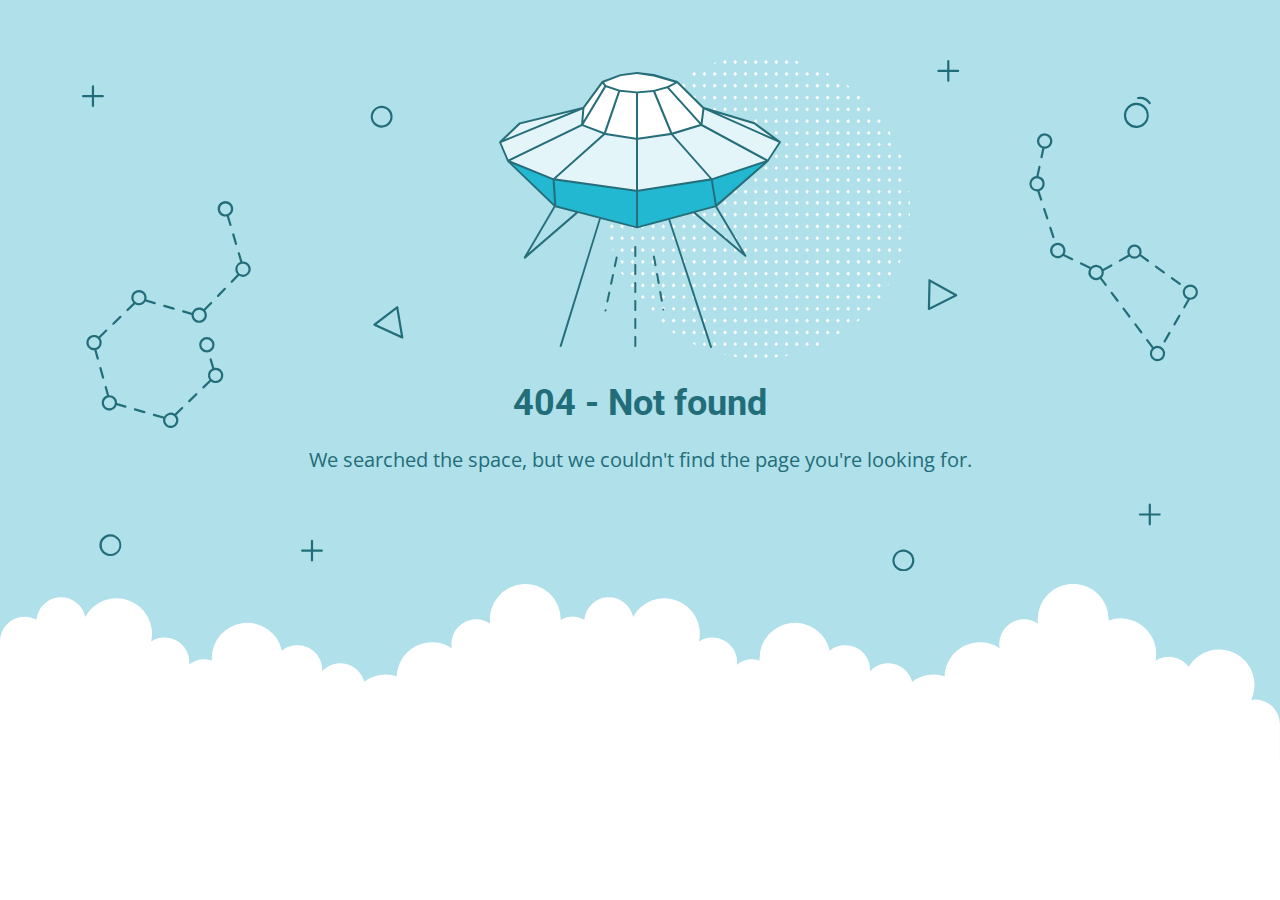
<file: projects-single.html>
<!DOCTYPE html>
<html lang="en">
<head>
    <meta charset="utf-8" />
    <meta name="viewport" content="width=device-width, initial-scale=1.0">
    <meta http-equiv="cache-control" content="no-store,max-age=0" />
    <meta name="robots" content="noindex" />
    <title>404 - Not found</title>
    <link href="https://fonts.googleapis.com/css?family=Open+Sans:400,700%7CRoboto:400,700" rel="stylesheet">
<style>
    * {
        box-sizing: border-box;
        -moz-box-sizing: border-box;
        -webkit-tap-highlight-color: transparent;
    }
    body {
        margin: 0;
        padding: 0;
        height: 100%;
        -webkit-text-size-adjust: 100%;
    }
    .fit-wide {
        position: relative;
        overflow: hidden;
        max-width: 1240px;
        margin: 0 auto;
        padding-top: 60px;
        padding-bottom: 60px;
        padding-left: 20px;
        padding-right: 20px;
    }
    .background-wrap { position: relative; }
    .background-wrap.cloud-blue { background-color: #b0e0e9; }
    .background-wrap.white { background-color: #fff; }
    .title { 
        position: relative; 
        text-align: center;
        margin: 20px auto 10px;
    }
    .title--regular { font-family: 'Roboto', Arial, sans-serif; }
    .title--size-large { font-size: 36px; line-height: 46px; }
    .title--size-semimedium { font-size: 20px; line-height: 28px; }
    .title--weight-normal { font-weight: 400; }
    .title--weight-bold { font-weight: 700; }
    .title--subtitle { 
        padding-bottom: 40px; 
        font-family: 'Open Sans', Arial ,sans-serif; 
        text-align: center;
    }
    .error h1,
    .error p { color: #226d7a; }
    .error--bg__cover {
        position: absolute;
        left: 0;
        right: 0;
        width: 90%;
        margin: 0 auto;
    }
    .error--shape__clouds svg {
        display: block;
    }
    .abstract-half-dot--circle {
        z-index: 0;
        position: absolute;
        left: 15em;
        right: 0;
        width: 300px;
        height: 300px;
        margin: 0 auto;
    }
    .icon-graphic {
        z-index: 1;
        position: relative;
        width: 300px;
        height: 300px;
        margin: 0 auto;
    }
    @media screen and (max-width: 767px) {
        .error--bg__cover { display: none; }
        .abstract-half-dot--circle { left: 0; }
    }
</style>
</head>
<body>
    <div id="container">
        <section class="error content background-wrap cloud-blue">
            <div class="fit-wide">
                <div class="error--bg__cover">
                    <svg id="acce7670-904f-4f8c-b867-68138c2f8c06" data-name="Layer 1" xmlns="http://www.w3.org/2000/svg" viewBox="0 0 1019 467"><title>404_bg</title><path d="M962.794,62.029a11.471,11.471,0,0,1-.656-22.923h0a11.471,11.471,0,0,1,1.327,22.9C963.24,62.023,963.017,62.029,962.794,62.029ZM962.253,41.1a9.47,9.47,0,1,0,10,8.906,9.481,9.481,0,0,0-10-8.906Z" fill="#1e6d7a"/><path d="M974.934,40.4a1,1,0,0,1-.836-.45,10.049,10.049,0,0,0-9.688-4.276A1,1,0,0,1,964.1,33.7a11.952,11.952,0,0,1,11.67,5.153,1,1,0,0,1-.834,1.549Z" fill="#1e6d7a"/><path d="M273.605,61.8a9.971,9.971,0,0,1-7.251-3.106h0a10.012,10.012,0,1,1,7.251,3.106Zm0-17.991a8,8,0,0,0-5.8,13.507h0a8,8,0,1,0,5.8-13.507Z" fill="#226d7a"/><path d="M26.007,453q-.131,0-.261,0a10.019,10.019,0,1,1,.261,0ZM26,435a8.042,8.042,0,1,0,.208,0C26.134,435,26.064,435,26,435Z" fill="#226d7a"/><path d="M750.007,467q-.13,0-.261,0a9.933,9.933,0,0,1-6.994-3.108h0a10,10,0,1,1,7.255,3.11Zm-.013-18a8,8,0,0,0-5.793,13.511h0a8,8,0,1,0,6-13.509C750.134,449,750.063,449,749.994,449Z" fill="#226d7a"/><path d="M292.416,254.312a1.013,1.013,0,0,1-.417-.09L266.634,242.6a1,1,0,0,1-.191-1.7L287.2,225a1,1,0,0,1,1.594.629l4.607,27.516a1,1,0,0,1-.986,1.165Zm-23.437-12.835,22.139,10.141L287.1,227.6Z" fill="#226d7a"/><path d="M773.316,228.33a1,1,0,0,1-1-1.022l.571-26.14a1,1,0,0,1,1.487-.851l24.356,13.607a1,1,0,0,1-.038,1.767l-24.926,12.532A1.006,1.006,0,0,1,773.316,228.33Zm1.535-25.456-.5,22.815,21.756-10.938Z" fill="#226d7a"/><path d="M136.509,150.348l-2.39-8.09a7.115,7.115,0,1,0-1.9.629l2.372,8.028a1,1,0,0,0,.959.717,1,1,0,0,0,.959-1.284ZM126,136a5,5,0,1,1,5,5A5.006,5.006,0,0,1,126,136Z" fill="#226d7a"/><path d="M137.141,159.545l2.55,8.632a1,1,0,0,0,.959.717,1.037,1.037,0,0,0,.284-.041,1,1,0,0,0,.675-1.243l-2.55-8.631a1,1,0,0,0-1.918.566Z" fill="#226d7a"/><path d="M129.751,208.226l-6.265,6.461a1,1,0,0,0,1.436,1.393l6.265-6.461a1,1,0,0,0-1.436-1.393Z" fill="#226d7a"/><path d="M92.076,230.463l7.936,2.293c0,.082-.012.162-.012.244a7,7,0,1,0,12.587-4.2l6.07-6.259a1,1,0,1,0-1.436-1.393l-6.052,6.242a6.978,6.978,0,0,0-10.8,3.386l-7.737-2.235a1,1,0,0,0-.555,1.922ZM107,228a5,5,0,1,1-5,5A5.006,5.006,0,0,1,107,228Z" fill="#226d7a"/><path d="M74.783,225.467l8.647,2.5a.989.989,0,0,0,.278.04,1,1,0,0,0,.276-1.962l-8.646-2.5a1,1,0,0,0-.555,1.922Z" fill="#226d7a"/><path d="M28.617,241.8a1,1,0,0,0,.7-.282l6.461-6.266a1,1,0,0,0-1.393-1.436l-6.461,6.266a1,1,0,0,0,.7,1.718Z" fill="#226d7a"/><path d="M19.257,291.006a1,1,0,0,0,.964-1.269L17.8,281.069a1,1,0,0,0-1.927.537l2.419,8.668A1,1,0,0,0,19.257,291.006Z" fill="#226d7a"/><path d="M13.216,264.635a6.979,6.979,0,0,0,3.394-10.8l6.242-6.052a1,1,0,1,0-1.393-1.435L15.2,252.413A7,7,0,1,0,11,265c.08,0,.158-.009.237-.012l2.219,7.95a1,1,0,0,0,1.927-.538ZM6,258a5,5,0,1,1,5,5A5.006,5.006,0,0,1,6,258Z" fill="#226d7a"/><path d="M39.924,315.537l-7.936-2.293c0-.082.012-.162.012-.244a7.008,7.008,0,0,0-7-7c-.08,0-.158.009-.237.012l-2.123-7.606a1,1,0,0,0-1.927.537l2.072,7.422a7,7,0,1,0,8.847,8.859l7.737,2.235a1.025,1.025,0,0,0,.278.039,1,1,0,0,0,.277-1.961ZM25,318a5,5,0,1,1,5-5A5.006,5.006,0,0,1,25,318Z" fill="#226d7a"/><path d="M57.217,320.532l-8.647-2.5a1,1,0,1,0-.554,1.922l8.646,2.5a1.03,1.03,0,0,0,.278.039,1,1,0,0,0,.277-1.961Z" fill="#226d7a"/><path d="M90.765,317.017,84.592,323a6.975,6.975,0,0,0-9.76,2.693.984.984,0,0,0-.323-.168l-8.646-2.5a1,1,0,0,0-.554,1.922l8.646,2.5a1,1,0,0,0,.216.031,7,7,0,1,0,11.98-3.2l6.006-5.825a1,1,0,1,0-1.392-1.435ZM81,334a5,5,0,1,1,5-5A5.006,5.006,0,0,1,81,334Z" fill="#226d7a"/><path d="M103.687,304.486l-6.461,6.266a1,1,0,0,0,1.393,1.436l6.461-6.266a1,1,0,0,0-1.393-1.436Z" fill="#226d7a"/><path d="M147,184c-.182,0-.361.014-.54.027l-2.3-7.786a1,1,0,1,0-1.918.567l2.263,7.66a6.977,6.977,0,0,0-2.643,11.269l-5.845,6.028a1,1,0,1,0,1.436,1.392L143.419,197A7,7,0,1,0,147,184Zm0,12a4.995,4.995,0,0,1-1.121-9.863,1.033,1.033,0,0,0,.155-.022c.015,0,.025-.016.04-.021A5,5,0,1,1,147,196Z" fill="#226d7a"/><path d="M52,224a7,7,0,0,0,5.984-3.386l8.153,2.356a1.025,1.025,0,0,0,.278.039,1,1,0,0,0,.276-1.961l-7.924-2.29a7,7,0,1,0-11.918,2.965l-6.006,5.824a1,1,0,1,0,1.392,1.436L48.408,223A6.952,6.952,0,0,0,52,224Zm0-12a5,5,0,1,1-5,5A5.006,5.006,0,0,1,52,212Z" fill="#226d7a"/><path d="M122,281a6.984,6.984,0,0,0-1.218.113l-2.362-8.03a1,1,0,0,0-1.919.564l2.381,8.1a6.972,6.972,0,0,0-2.492,10.427l-6.242,6.052a1,1,0,0,0,1.393,1.435l6.259-6.069A7,7,0,1,0,122,281Zm0,12a5,5,0,1,1,5-5A5.006,5.006,0,0,1,122,293Z" fill="#226d7a"/><path d="M121,260a7,7,0,1,0-7,7A7.008,7.008,0,0,0,121,260Zm-12,0a5,5,0,1,1,5,5A5.006,5.006,0,0,1,109,260Z" fill="#226d7a"/><path d="M886.983,162.773a1,1,0,0,0,.951-1.311l-2.8-8.555a1,1,0,0,0-1.9.621l2.8,8.555A1,1,0,0,0,886.983,162.773Z" fill="#226d7a"/><path d="M879.544,135.8a1,1,0,1,0-1.9.621l2.795,8.555a1,1,0,0,0,.951.69,1,1,0,0,0,.95-1.311Z" fill="#226d7a"/><path d="M904.543,181l-7.442-3.582a7.032,7.032,0,1,0-1.252,1.616l7.827,3.768a.981.981,0,0,0,.432.1,1,1,0,0,0,.435-1.9ZM891,179a5,5,0,1,1,5-5A5.006,5.006,0,0,1,891,179Z" fill="#226d7a"/><path d="M956.292,179.469a6.477,6.477,0,0,0,9.659-.268l6.739,4.9a1,1,0,1,0,1.176-1.617L967,177.492a6.5,6.5,0,1,0-11.811.4,1.064,1.064,0,0,0-.121.039l-7.852,4.4a1,1,0,0,0,.976,1.745l7.853-4.4A.985.985,0,0,0,956.292,179.469ZM961,170.5a4.5,4.5,0,1,1-4.5,4.5A4.505,4.505,0,0,1,961,170.5Z" fill="#226d7a"/><path d="M987.248,194.689a1,1,0,1,0,1.176-1.617l-7.278-5.294a1,1,0,0,0-1.176,1.618Z" fill="#226d7a"/><path d="M995.7,198.366a1,1,0,0,0-1.176,1.617l7.28,5.293a.986.986,0,0,0,.587.192,1,1,0,0,0,.588-1.809Z" fill="#226d7a"/><path d="M1002.5,232.72a1,1,0,0,0-1.366.365l-4.5,7.793a1,1,0,1,0,1.732,1l4.5-7.792A1,1,0,0,0,1002.5,232.72Z" fill="#226d7a"/><path d="M993.49,248.305a1,1,0,0,0-1.366.366l-4.5,7.793a1,1,0,0,0,1.733,1l4.5-7.793A1,1,0,0,0,993.49,248.305Z" fill="#226d7a"/><path d="M951.8,226.4a1,1,0,0,0-1.6,1.2l5.4,7.2a1,1,0,1,0,1.6-1.2Z" fill="#226d7a"/><path d="M962.6,240.8A1,1,0,0,0,961,242l5.4,7.2A1,1,0,0,0,968,248Z" fill="#226d7a"/><path d="M931.091,198.789a6.943,6.943,0,0,0,1.777-6.129l7.473-4.185a1,1,0,1,0-.977-1.745l-7.172,4.016a6.988,6.988,0,0,0-11.127-1.7.981.981,0,0,0-.3-.23l-8.11-3.9a1,1,0,1,0-.867,1.8l8.1,3.9a6.988,6.988,0,0,0,9.645,9.428L934,206a1,1,0,0,0,1.6-1.2ZM921,194a5,5,0,1,1,5,5A5.006,5.006,0,0,1,921,194Z" fill="#226d7a"/><path d="M941,212a1,1,0,0,0-1.6,1.2l5.4,7.2a1,1,0,1,0,1.6-1.2Z" fill="#226d7a"/><path d="M876.837,80.654l-1.7,7.937a1,1,0,0,0,.767,1.187,1.029,1.029,0,0,0,.211.022,1,1,0,0,0,.977-.79l1.718-8.02c.064,0,.126.01.19.01a7.013,7.013,0,1,0-2.163-.346ZM879,69a5,5,0,1,1-5,5A5.006,5.006,0,0,1,879,69Z" fill="#226d7a"/><path d="M879,113a7.012,7.012,0,0,0-5.58-6.855l1.786-8.335a1,1,0,0,0-1.955-.419L871.4,106.03A7,7,0,0,0,872,120c.091,0,.18-.01.271-.014l2.576,7.879a1,1,0,0,0,.95.69.985.985,0,0,0,.31-.05,1,1,0,0,0,.64-1.261l-2.492-7.624A7.007,7.007,0,0,0,879,113Zm-7,5a5,5,0,1,1,5-5A5.006,5.006,0,0,1,872,118Z" fill="#226d7a"/><path d="M1012,205a7,7,0,0,0-2.469,13.542l-3.9,6.75a1,1,0,1,0,1.732,1l4.227-7.314c.136.008.271.021.41.021a7,7,0,0,0,0-14Zm0,12a5,5,0,1,1,5-5A5.006,5.006,0,0,1,1012,217Z" fill="#226d7a"/><path d="M982,261a6.941,6.941,0,0,0-3.527.964L973.4,255.2a1,1,0,1,0-1.6,1.2l5.109,6.812A6.99,6.99,0,1,0,982,261Zm0,12a5,5,0,1,1,5-5A5.006,5.006,0,0,1,982,273Z" fill="#226d7a"/><path d="M19,32H11V24a1,1,0,0,0-2,0v8H1a1,1,0,0,0,0,2H9v8a1,1,0,0,0,2,0V34h8a1,1,0,0,0,0-2Z" fill="#206d7a"/><path d="M219,447h-8v-8a1,1,0,0,0-2,0v8h-8a1,1,0,0,0,0,2h8v8a1,1,0,0,0,2,0v-8h8a1,1,0,0,0,0-2Z" fill="#206d7a"/><path d="M984,414h-8v-8a1,1,0,0,0-2,0v8h-8a1,1,0,0,0,0,2h8v8a1,1,0,0,0,2,0v-8h8a1,1,0,0,0,0-2Z" fill="#206d7a"/><path d="M800,9h-8V1a1,1,0,0,0-2,0V9h-8a1,1,0,0,0,0,2h8v8a1,1,0,0,0,2,0V11h8a1,1,0,0,0,0-2Z" fill="#206d7a"/></svg>
                </div>
                <div>
                    <div class="abstract-half-dot--circle">
                        <svg id="a57f7293-9654-4013-9c82-7cad22fc3689" data-name="Layer 1" xmlns="http://www.w3.org/2000/svg" viewBox="0 0 300 298.181"><title>circle_dots</title><polygon points="145.742 133.848 147.581 131.734 145.742 129.621 143.904 131.734 145.742 133.848" fill="#fff"/><polygon points="145.742 122.041 147.581 119.928 145.742 117.814 143.904 119.928 145.742 122.041" fill="#fff"/><polygon points="145.742 110.235 147.581 108.122 145.742 106.008 143.904 108.122 145.742 110.235" fill="#fff"/><polygon points="145.742 98.429 147.581 96.316 145.742 94.202 143.904 96.316 145.742 98.429" fill="#fff"/><polygon points="145.742 86.624 147.581 84.51 145.742 82.396 143.904 84.51 145.742 86.624" fill="#fff"/><polygon points="156.015 129.621 154.177 131.734 156.015 133.848 157.854 131.734 156.015 129.621" fill="#fff"/><polygon points="156.015 117.814 154.177 119.928 156.015 122.041 157.854 119.928 156.015 117.814" fill="#fff"/><polygon points="156.015 106.008 154.177 108.122 156.015 110.235 157.854 108.122 156.015 106.008" fill="#fff"/><polygon points="156.015 94.202 154.177 96.316 156.015 98.429 157.854 96.316 156.015 94.202" fill="#fff"/><polygon points="156.015 82.396 154.177 84.51 156.015 86.624 157.854 84.51 156.015 82.396" fill="#fff"/><polygon points="166.288 129.621 164.45 131.734 166.288 133.848 168.13 131.734 166.288 129.621" fill="#fff"/><polygon points="166.288 117.814 164.45 119.928 166.288 122.041 168.13 119.928 166.288 117.814" fill="#fff"/><polygon points="166.288 106.008 164.45 108.122 166.288 110.235 168.13 108.122 166.288 106.008" fill="#fff"/><polygon points="166.288 94.202 164.45 96.316 166.288 98.429 168.13 96.316 166.288 94.202" fill="#fff"/><polygon points="168.128 84.51 166.288 82.396 164.45 84.51 166.288 86.624 168.128 84.51" fill="#fff"/><polygon points="176.563 129.621 174.724 131.734 176.563 133.848 178.401 131.734 176.563 129.621" fill="#fff"/><polygon points="176.563 117.814 174.724 119.928 176.563 122.041 178.401 119.928 176.563 117.814" fill="#fff"/><polygon points="176.563 106.008 174.724 108.122 176.563 110.235 178.401 108.122 176.563 106.008" fill="#fff"/><polygon points="176.563 94.202 174.724 96.316 176.563 98.429 178.401 96.316 176.563 94.202" fill="#fff"/><polygon points="176.563 82.396 174.724 84.51 176.563 86.624 178.401 84.51 176.563 82.396" fill="#fff"/><polygon points="186.835 129.621 184.997 131.734 186.835 133.848 188.674 131.734 186.835 129.621" fill="#fff"/><polygon points="186.835 117.814 184.997 119.928 186.835 122.041 188.674 119.928 186.835 117.814" fill="#fff"/><polygon points="186.835 106.008 184.997 108.122 186.835 110.235 188.674 108.122 186.835 106.008" fill="#fff"/><polygon points="186.835 94.202 184.997 96.316 186.835 98.429 188.674 96.316 186.835 94.202" fill="#fff"/><polygon points="186.835 82.396 184.997 84.51 186.835 86.624 188.674 84.51 186.835 82.396" fill="#fff"/><polygon points="197.11 129.621 195.268 131.734 197.11 133.848 198.948 131.734 197.11 129.621" fill="#fff"/><polygon points="197.11 117.814 195.268 119.928 197.11 122.041 198.948 119.928 197.11 117.814" fill="#fff"/><polygon points="197.11 106.008 195.268 108.122 197.11 110.235 198.948 108.122 197.11 106.008" fill="#fff"/><polygon points="197.11 94.202 195.268 96.316 197.11 98.429 198.948 96.316 197.11 94.202" fill="#fff"/><polygon points="197.11 82.396 195.27 84.51 197.11 86.624 198.948 84.51 197.11 82.396" fill="#fff"/><polygon points="207.383 129.621 205.545 131.734 207.383 133.848 209.221 131.734 207.383 129.621" fill="#fff"/><polygon points="207.383 117.814 205.545 119.928 207.383 122.041 209.221 119.928 207.383 117.814" fill="#fff"/><polygon points="207.383 106.008 205.545 108.122 207.383 110.235 209.221 108.122 207.383 106.008" fill="#fff"/><polygon points="207.383 94.202 205.545 96.316 207.383 98.429 209.221 96.316 207.383 94.202" fill="#fff"/><polygon points="207.383 82.396 205.545 84.51 207.383 86.624 209.221 84.51 207.383 82.396" fill="#fff"/><polygon points="217.656 129.621 215.817 131.734 217.656 133.848 219.497 131.734 217.656 129.621" fill="#fff"/><polygon points="217.656 117.814 215.817 119.928 217.656 122.041 219.497 119.928 217.656 117.814" fill="#fff"/><polygon points="217.656 106.008 215.817 108.122 217.656 110.235 219.497 108.122 217.656 106.008" fill="#fff"/><polygon points="217.656 94.202 215.817 96.316 217.656 98.429 219.497 96.316 217.656 94.202" fill="#fff"/><polygon points="219.496 84.51 217.656 82.396 215.817 84.51 217.656 86.624 219.496 84.51" fill="#fff"/><polygon points="227.93 129.621 226.092 131.734 227.93 133.848 229.769 131.734 227.93 129.621" fill="#fff"/><polygon points="227.93 117.814 226.092 119.928 227.93 122.041 229.769 119.928 227.93 117.814" fill="#fff"/><polygon points="227.93 106.008 226.092 108.122 227.93 110.235 229.769 108.122 227.93 106.008" fill="#fff"/><polygon points="227.93 94.202 226.092 96.316 227.93 98.429 229.769 96.316 227.93 94.202" fill="#fff"/><polygon points="227.93 82.396 226.092 84.51 227.93 86.624 229.769 84.51 227.93 82.396" fill="#fff"/><polygon points="238.203 129.621 236.365 131.734 238.203 133.848 240.042 131.734 238.203 129.621" fill="#fff"/><polygon points="238.203 117.814 236.365 119.928 238.203 122.041 240.042 119.928 238.203 117.814" fill="#fff"/><polygon points="238.203 106.008 236.365 108.122 238.203 110.235 240.042 108.122 238.203 106.008" fill="#fff"/><polygon points="238.203 94.202 236.365 96.316 238.203 98.429 240.042 96.316 238.203 94.202" fill="#fff"/><polygon points="238.203 82.396 236.365 84.51 238.203 86.624 240.042 84.51 238.203 82.396" fill="#fff"/><polygon points="248.478 133.848 250.316 131.734 248.478 129.621 246.636 131.734 248.478 133.848" fill="#fff"/><polygon points="248.478 122.041 250.316 119.928 248.478 117.814 246.636 119.928 248.478 122.041" fill="#fff"/><polygon points="248.478 110.235 250.316 108.122 248.478 106.008 246.636 108.122 248.478 110.235" fill="#fff"/><polygon points="248.478 98.429 250.316 96.316 248.478 94.202 246.636 96.316 248.478 98.429" fill="#fff"/><polygon points="246.638 84.51 248.478 86.624 250.316 84.51 248.478 82.396 246.638 84.51" fill="#fff"/><polygon points="258.751 129.621 256.912 131.734 258.751 133.848 260.589 131.734 258.751 129.621" fill="#fff"/><polygon points="258.751 117.814 256.912 119.928 258.751 122.041 260.589 119.928 258.751 117.814" fill="#fff"/><polygon points="258.751 106.008 256.912 108.122 258.751 110.235 260.589 108.122 258.751 106.008" fill="#fff"/><polygon points="258.751 94.202 256.912 96.316 258.751 98.429 260.589 96.316 258.751 94.202" fill="#fff"/><polygon points="258.751 82.396 256.912 84.51 258.751 86.624 260.589 84.51 258.751 82.396" fill="#fff"/><polygon points="269.023 129.621 267.185 131.734 269.023 133.848 270.865 131.734 269.023 129.621" fill="#fff"/><polygon points="269.023 117.814 267.185 119.928 269.023 122.041 270.865 119.928 269.023 117.814" fill="#fff"/><polygon points="269.023 106.008 267.185 108.122 269.023 110.235 270.865 108.122 269.023 106.008" fill="#fff"/><polygon points="269.023 94.202 267.185 96.316 269.023 98.429 270.865 96.316 269.023 94.202" fill="#fff"/><polygon points="270.863 84.51 269.023 82.396 267.185 84.51 269.023 86.624 270.863 84.51" fill="#fff"/><polygon points="145.742 75.064 147.581 72.95 145.742 70.837 143.904 72.95 145.742 75.064" fill="#fff"/><polygon points="145.742 63.258 147.581 61.144 145.742 59.031 143.904 61.144 145.742 63.258" fill="#fff"/><polygon points="145.742 51.452 147.581 49.338 145.742 47.225 143.904 49.338 145.742 51.452" fill="#fff"/><polygon points="145.742 39.646 147.581 37.532 145.742 35.419 143.904 37.532 145.742 39.646" fill="#fff"/><polygon points="145.742 27.84 147.581 25.726 145.742 23.612 143.904 25.726 145.742 27.84" fill="#fff"/><polygon points="147.581 13.92 145.742 11.806 143.904 13.92 145.742 16.033 147.581 13.92" fill="#fff"/><polygon points="143.904 2.114 145.742 4.227 147.581 2.114 145.742 0 143.904 2.114" fill="#fff"/><polygon points="156.015 70.837 154.177 72.95 156.015 75.064 157.854 72.95 156.015 70.837" fill="#fff"/><polygon points="156.015 59.031 154.177 61.144 156.015 63.258 157.854 61.144 156.015 59.031" fill="#fff"/><polygon points="156.015 47.225 154.177 49.338 156.015 51.452 157.854 49.338 156.015 47.225" fill="#fff"/><polygon points="156.015 35.419 154.177 37.532 156.015 39.646 157.854 37.532 156.015 35.419" fill="#fff"/><polygon points="156.015 23.612 154.177 25.726 156.015 27.84 157.854 25.726 156.015 23.612" fill="#fff"/><polygon points="156.015 11.806 154.177 13.92 156.015 16.033 157.854 13.92 156.015 11.806" fill="#fff"/><polygon points="156.015 0 154.177 2.114 156.015 4.227 157.854 2.114 156.015 0" fill="#fff"/><polygon points="166.288 70.837 164.45 72.95 166.288 75.064 168.13 72.95 166.288 70.837" fill="#fff"/><polygon points="166.288 59.031 164.45 61.144 166.288 63.258 168.13 61.144 166.288 59.031" fill="#fff"/><polygon points="166.288 47.225 164.45 49.338 166.288 51.452 168.13 49.338 166.288 47.225" fill="#fff"/><polygon points="166.288 35.419 164.45 37.532 166.288 39.646 168.13 37.532 166.288 35.419" fill="#fff"/><polygon points="166.288 23.612 164.45 25.726 166.288 27.84 168.13 25.726 166.288 23.612" fill="#fff"/><polygon points="166.288 11.806 164.45 13.92 166.288 16.033 168.13 13.92 166.288 11.806" fill="#fff"/><polygon points="166.288 0 164.45 2.114 166.288 4.227 168.13 2.114 166.288 0" fill="#fff"/><polygon points="176.563 70.837 174.724 72.95 176.563 75.064 178.401 72.95 176.563 70.837" fill="#fff"/><polygon points="176.563 59.031 174.724 61.144 176.563 63.258 178.401 61.144 176.563 59.031" fill="#fff"/><polygon points="176.563 47.225 174.724 49.338 176.563 51.452 178.401 49.338 176.563 47.225" fill="#fff"/><polygon points="176.563 35.419 174.724 37.532 176.563 39.646 178.401 37.532 176.563 35.419" fill="#fff"/><polygon points="176.563 23.612 174.724 25.726 176.563 27.84 178.401 25.726 176.563 23.612" fill="#fff"/><polygon points="176.563 11.806 174.724 13.92 176.563 16.033 178.401 13.92 176.563 11.806" fill="#fff"/><polygon points="176.563 0 174.724 2.114 176.563 4.227 178.401 2.114 176.563 0" fill="#fff"/><polygon points="186.835 70.837 184.997 72.95 186.835 75.064 188.674 72.95 186.835 70.837" fill="#fff"/><polygon points="186.835 59.031 184.997 61.144 186.835 63.258 188.674 61.144 186.835 59.031" fill="#fff"/><polygon points="186.835 47.225 184.997 49.338 186.835 51.452 188.674 49.338 186.835 47.225" fill="#fff"/><polygon points="186.835 35.419 184.997 37.532 186.835 39.646 188.674 37.532 186.835 35.419" fill="#fff"/><polygon points="186.835 23.612 184.997 25.726 186.835 27.84 188.674 25.726 186.835 23.612" fill="#fff"/><polygon points="186.835 11.806 184.997 13.92 186.835 16.033 188.674 13.92 186.835 11.806" fill="#fff"/><path d="M186.835,4.227l1.839-2.113-.31-.356c-.826-.225-1.651-.45-2.483-.661L185,2.114Z" fill="#fff"/><polygon points="197.11 70.837 195.268 72.95 197.11 75.064 198.948 72.95 197.11 70.837" fill="#fff"/><polygon points="197.11 59.031 195.268 61.144 197.11 63.258 198.948 61.144 197.11 59.031" fill="#fff"/><polygon points="197.11 47.225 195.268 49.338 197.11 51.452 198.948 49.338 197.11 47.225" fill="#fff"/><polygon points="197.11 35.419 195.268 37.532 197.11 39.646 198.948 37.532 197.11 35.419" fill="#fff"/><polygon points="197.11 23.612 195.268 25.726 197.11 27.84 198.948 25.726 197.11 23.612" fill="#fff"/><polygon points="197.11 11.806 195.268 13.92 197.11 16.033 198.948 13.92 197.11 11.806" fill="#fff"/><polygon points="207.383 70.837 205.545 72.95 207.383 75.064 209.221 72.95 207.383 70.837" fill="#fff"/><polygon points="207.383 59.031 205.545 61.144 207.383 63.258 209.221 61.144 207.383 59.031" fill="#fff"/><polygon points="207.383 47.225 205.545 49.338 207.383 51.452 209.221 49.338 207.383 47.225" fill="#fff"/><polygon points="207.383 35.419 205.545 37.532 207.383 39.646 209.221 37.532 207.383 35.419" fill="#fff"/><polygon points="207.383 23.612 205.545 25.726 207.383 27.84 209.221 25.726 207.383 23.612" fill="#fff"/><polygon points="207.383 11.806 205.545 13.92 207.383 16.033 209.221 13.92 207.383 11.806" fill="#fff"/><polygon points="217.656 70.837 215.817 72.95 217.656 75.064 219.497 72.95 217.656 70.837" fill="#fff"/><polygon points="217.656 59.031 215.817 61.144 217.656 63.258 219.497 61.144 217.656 59.031" fill="#fff"/><polygon points="217.656 47.225 215.817 49.338 217.656 51.452 219.497 49.338 217.656 47.225" fill="#fff"/><polygon points="217.656 35.419 215.817 37.532 217.656 39.646 219.497 37.532 217.656 35.419" fill="#fff"/><polygon points="217.656 23.612 215.817 25.726 217.656 27.84 219.497 25.726 217.656 23.612" fill="#fff"/><path d="M217.656,16.033l1.753-2.011c-.842-.445-1.685-.887-2.535-1.317l-1.057,1.215Z" fill="#fff"/><polygon points="227.93 70.837 226.092 72.95 227.93 75.064 229.769 72.95 227.93 70.837" fill="#fff"/><polygon points="227.93 59.031 226.092 61.144 227.93 63.258 229.769 61.144 227.93 59.031" fill="#fff"/><polygon points="227.93 47.225 226.092 49.338 227.93 51.452 229.769 49.338 227.93 47.225" fill="#fff"/><polygon points="227.93 35.419 226.092 37.532 227.93 39.646 229.769 37.532 227.93 35.419" fill="#fff"/><polygon points="227.93 23.612 226.092 25.726 227.93 27.84 229.769 25.726 227.93 23.612" fill="#fff"/><polygon points="238.203 70.837 236.365 72.95 238.203 75.064 240.042 72.95 238.203 70.837" fill="#fff"/><polygon points="238.203 59.031 236.365 61.144 238.203 63.258 240.042 61.144 238.203 59.031" fill="#fff"/><polygon points="238.203 47.225 236.365 49.338 238.203 51.452 240.042 49.338 238.203 47.225" fill="#fff"/><polygon points="238.203 35.419 236.365 37.532 238.203 39.646 240.042 37.532 238.203 35.419" fill="#fff"/><path d="M236.365,25.726,238.2,27.84l1.084-1.246c-.744-.555-1.5-1.1-2.25-1.641Z" fill="#fff"/><polygon points="248.478 75.064 250.316 72.95 248.478 70.837 246.636 72.95 248.478 75.064" fill="#fff"/><polygon points="248.478 63.258 250.316 61.144 248.478 59.031 246.636 61.144 248.478 63.258" fill="#fff"/><polygon points="250.316 49.338 248.478 47.225 246.636 49.338 248.478 51.452 250.316 49.338" fill="#fff"/><polygon points="246.636 37.532 248.478 39.646 250.316 37.532 248.478 35.419 246.636 37.532" fill="#fff"/><polygon points="258.751 70.837 256.912 72.95 258.751 75.064 260.589 72.95 258.751 70.837" fill="#fff"/><polygon points="258.751 59.031 256.912 61.144 258.751 63.258 260.589 61.144 258.751 59.031" fill="#fff"/><polygon points="258.751 47.225 256.912 49.338 258.751 51.452 260.589 49.338 258.751 47.225" fill="#fff"/><polygon points="269.023 70.837 267.185 72.95 269.023 75.064 270.865 72.95 269.023 70.837" fill="#fff"/><polygon points="269.023 59.031 267.185 61.144 269.023 63.258 270.865 61.144 269.023 59.031" fill="#fff"/><polygon points="279.445 129.621 277.607 131.734 279.445 133.848 281.284 131.734 279.445 129.621" fill="#fff"/><polygon points="279.445 117.814 277.607 119.928 279.445 122.041 281.284 119.928 279.445 117.814" fill="#fff"/><polygon points="279.445 106.008 277.607 108.122 279.445 110.235 281.284 108.122 279.445 106.008" fill="#fff"/><polygon points="279.445 94.202 277.607 96.316 279.445 98.429 281.284 96.316 279.445 94.202" fill="#fff"/><polygon points="279.445 82.396 277.607 84.51 279.445 86.624 281.284 84.51 279.445 82.396" fill="#fff"/><polygon points="289.718 129.621 287.88 131.734 289.718 133.848 291.56 131.734 289.718 129.621" fill="#fff"/><polygon points="289.718 117.814 287.88 119.928 289.718 122.041 291.56 119.928 289.718 117.814" fill="#fff"/><polygon points="289.718 106.008 287.88 108.122 289.718 110.235 291.56 108.122 289.718 106.008" fill="#fff"/><path d="M287.88,96.316l1.838,2.113,1.515-1.739c-.151-.422-.3-.846-.451-1.267L289.718,94.2Z" fill="#fff"/><path d="M299.092,130.656l-.938,1.078,1.192,1.37Q299.229,131.877,299.092,130.656Z" fill="#fff"/><path d="M279.445,75.064l1.241-1.427q-.721-1.278-1.466-2.541l-1.613,1.854Z" fill="#fff"/><polygon points="1.838 129.621 0 131.734 1.838 133.848 3.677 131.734 1.838 129.621" fill="#fff"/><polygon points="1.838 117.814 0 119.928 1.838 122.041 3.677 119.928 1.838 117.814" fill="#fff"/><path d="M1.838,110.235l1.839-2.113-1.534-1.764q-.456,1.6-.876,3.22Z" fill="#fff"/><polygon points="12.113 129.621 10.271 131.734 12.113 133.848 13.951 131.734 12.113 129.621" fill="#fff"/><polygon points="12.113 117.814 10.271 119.928 12.113 122.041 13.951 119.928 12.113 117.814" fill="#fff"/><polygon points="12.113 106.008 10.271 108.122 12.113 110.235 13.951 108.122 12.113 106.008" fill="#fff"/><polygon points="12.113 94.202 10.271 96.316 12.113 98.429 13.951 96.316 12.113 94.202" fill="#fff"/><polygon points="12.113 82.396 10.273 84.51 12.113 86.624 13.951 84.51 12.113 82.396" fill="#fff"/><polygon points="22.533 129.621 20.695 131.734 22.533 133.848 24.371 131.734 22.533 129.621" fill="#fff"/><polygon points="22.533 117.814 20.695 119.928 22.533 122.041 24.371 119.928 22.533 117.814" fill="#fff"/><polygon points="22.533 106.008 20.695 108.122 22.533 110.235 24.371 108.122 22.533 106.008" fill="#fff"/><polygon points="22.533 94.202 20.695 96.316 22.533 98.429 24.371 96.316 22.533 94.202" fill="#fff"/><polygon points="22.533 82.396 20.695 84.51 22.533 86.624 24.371 84.51 22.533 82.396" fill="#fff"/><polygon points="32.808 129.621 30.966 131.734 32.808 133.848 34.646 131.734 32.808 129.621" fill="#fff"/><polygon points="32.808 117.814 30.966 119.928 32.808 122.041 34.646 119.928 32.808 117.814" fill="#fff"/><polygon points="32.808 106.008 30.966 108.122 32.808 110.235 34.646 108.122 32.808 106.008" fill="#fff"/><polygon points="32.808 94.202 30.966 96.316 32.808 98.429 34.646 96.316 32.808 94.202" fill="#fff"/><polygon points="32.808 82.396 30.968 84.51 32.808 86.624 34.646 84.51 32.808 82.396" fill="#fff"/><polygon points="43.08 129.621 41.242 131.734 43.08 133.848 44.919 131.734 43.08 129.621" fill="#fff"/><polygon points="43.08 117.814 41.242 119.928 43.08 122.041 44.919 119.928 43.08 117.814" fill="#fff"/><polygon points="43.08 106.008 41.242 108.122 43.08 110.235 44.919 108.122 43.08 106.008" fill="#fff"/><polygon points="43.08 94.202 41.242 96.316 43.08 98.429 44.919 96.316 43.08 94.202" fill="#fff"/><polygon points="43.08 82.396 41.242 84.51 43.08 86.624 44.919 84.51 43.08 82.396" fill="#fff"/><polygon points="53.353 129.621 51.515 131.734 53.353 133.848 55.195 131.734 53.353 129.621" fill="#fff"/><polygon points="53.353 117.814 51.515 119.928 53.353 122.041 55.195 119.928 53.353 117.814" fill="#fff"/><polygon points="53.353 106.008 51.515 108.122 53.353 110.235 55.195 108.122 53.353 106.008" fill="#fff"/><polygon points="53.353 94.202 51.515 96.316 53.353 98.429 55.195 96.316 53.353 94.202" fill="#fff"/><polygon points="55.193 84.51 53.353 82.396 51.515 84.51 53.353 86.624 55.193 84.51" fill="#fff"/><polygon points="63.628 129.621 61.789 131.734 63.628 133.848 65.466 131.734 63.628 129.621" fill="#fff"/><polygon points="63.628 117.814 61.789 119.928 63.628 122.041 65.466 119.928 63.628 117.814" fill="#fff"/><polygon points="63.628 106.008 61.789 108.122 63.628 110.235 65.466 108.122 63.628 106.008" fill="#fff"/><polygon points="63.628 94.202 61.789 96.316 63.628 98.429 65.466 96.316 63.628 94.202" fill="#fff"/><polygon points="63.628 82.396 61.789 84.51 63.628 86.624 65.466 84.51 63.628 82.396" fill="#fff"/><polygon points="73.901 129.621 72.062 131.734 73.901 133.848 75.739 131.734 73.901 129.621" fill="#fff"/><polygon points="73.901 117.814 72.062 119.928 73.901 122.041 75.739 119.928 73.901 117.814" fill="#fff"/><polygon points="73.901 106.008 72.062 108.122 73.901 110.235 75.739 108.122 73.901 106.008" fill="#fff"/><polygon points="73.901 94.202 72.062 96.316 73.901 98.429 75.739 96.316 73.901 94.202" fill="#fff"/><polygon points="73.901 82.396 72.062 84.51 73.901 86.624 75.739 84.51 73.901 82.396" fill="#fff"/><polygon points="84.174 129.621 82.335 131.734 84.174 133.848 86.015 131.734 84.174 129.621" fill="#fff"/><polygon points="84.174 117.814 82.335 119.928 84.174 122.041 86.015 119.928 84.174 117.814" fill="#fff"/><polygon points="84.174 106.008 82.335 108.122 84.174 110.235 86.015 108.122 84.174 106.008" fill="#fff"/><polygon points="84.174 94.202 82.335 96.316 84.174 98.429 86.015 96.316 84.174 94.202" fill="#fff"/><polygon points="86.014 84.51 84.174 82.396 82.335 84.51 84.174 86.624 86.014 84.51" fill="#fff"/><polygon points="94.448 129.621 92.61 131.734 94.448 133.848 96.286 131.734 94.448 129.621" fill="#fff"/><polygon points="94.448 117.814 92.61 119.928 94.448 122.041 96.286 119.928 94.448 117.814" fill="#fff"/><polygon points="94.448 106.008 92.61 108.122 94.448 110.235 96.286 108.122 94.448 106.008" fill="#fff"/><polygon points="94.448 94.202 92.61 96.316 94.448 98.429 96.286 96.316 94.448 94.202" fill="#fff"/><polygon points="94.448 82.396 92.61 84.51 94.448 86.624 96.286 84.51 94.448 82.396" fill="#fff"/><polygon points="104.721 129.621 102.883 131.734 104.721 133.848 106.559 131.734 104.721 129.621" fill="#fff"/><polygon points="104.721 117.814 102.883 119.928 104.721 122.041 106.559 119.928 104.721 117.814" fill="#fff"/><polygon points="104.721 106.008 102.883 108.122 104.721 110.235 106.559 108.122 104.721 106.008" fill="#fff"/><polygon points="104.721 94.202 102.883 96.316 104.721 98.429 106.559 96.316 104.721 94.202" fill="#fff"/><polygon points="104.721 82.396 102.883 84.51 104.721 86.624 106.559 84.51 104.721 82.396" fill="#fff"/><polygon points="114.996 129.621 113.154 131.734 114.996 133.848 116.834 131.734 114.996 129.621" fill="#fff"/><polygon points="114.996 117.814 113.154 119.928 114.996 122.041 116.834 119.928 114.996 117.814" fill="#fff"/><polygon points="114.996 106.008 113.154 108.122 114.996 110.235 116.834 108.122 114.996 106.008" fill="#fff"/><polygon points="114.996 94.202 113.154 96.316 114.996 98.429 116.834 96.316 114.996 94.202" fill="#fff"/><polygon points="114.996 82.396 113.156 84.51 114.996 86.624 116.834 84.51 114.996 82.396" fill="#fff"/><polygon points="125.268 133.848 127.107 131.734 125.268 129.621 123.43 131.734 125.268 133.848" fill="#fff"/><polygon points="125.268 122.041 127.107 119.928 125.268 117.814 123.43 119.928 125.268 122.041" fill="#fff"/><polygon points="125.268 110.235 127.107 108.122 125.268 106.008 123.43 108.122 125.268 110.235" fill="#fff"/><polygon points="125.268 98.429 127.107 96.316 125.268 94.202 123.43 96.316 125.268 98.429" fill="#fff"/><polygon points="125.268 86.624 127.107 84.51 125.268 82.396 123.43 84.51 125.268 86.624" fill="#fff"/><polygon points="135.541 133.848 137.383 131.734 135.541 129.621 133.703 131.734 135.541 133.848" fill="#fff"/><polygon points="135.541 122.041 137.383 119.928 135.541 117.814 133.703 119.928 135.541 122.041" fill="#fff"/><polygon points="135.541 110.235 137.383 108.122 135.541 106.008 133.703 108.122 135.541 110.235" fill="#fff"/><polygon points="135.541 98.429 137.383 96.316 135.541 94.202 133.703 96.316 135.541 98.429" fill="#fff"/><polygon points="135.541 86.624 137.381 84.51 135.541 82.396 133.703 84.51 135.541 86.624" fill="#fff"/><polygon points="22.533 70.837 20.695 72.95 22.533 75.064 24.371 72.95 22.533 70.837" fill="#fff"/><path d="M22.533,63.258l1.838-2.114-.387-.445c-.55.779-1.1,1.559-1.634,2.349Z" fill="#fff"/><polygon points="32.808 70.837 30.966 72.95 32.808 75.064 34.646 72.95 32.808 70.837" fill="#fff"/><polygon points="32.808 59.031 30.966 61.144 32.808 63.258 34.646 61.144 32.808 59.031" fill="#fff"/><path d="M32.808,51.452l1.838-2.114-.9-1.037c-.616.7-1.222,1.416-1.825,2.132Z" fill="#fff"/><polygon points="43.08 70.837 41.242 72.95 43.08 75.064 44.919 72.95 43.08 70.837" fill="#fff"/><polygon points="43.08 59.031 41.242 61.144 43.08 63.258 44.919 61.144 43.08 59.031" fill="#fff"/><polygon points="43.08 47.225 41.242 49.338 43.08 51.452 44.919 49.338 43.08 47.225" fill="#fff"/><path d="M43.08,39.646l1.839-2.114-.342-.393q-1.016.947-2.015,1.911Z" fill="#fff"/><polygon points="53.353 70.837 51.515 72.95 53.353 75.064 55.195 72.95 53.353 70.837" fill="#fff"/><polygon points="53.353 59.031 51.515 61.144 53.353 63.258 55.195 61.144 53.353 59.031" fill="#fff"/><polygon points="53.353 47.225 51.515 49.338 53.353 51.452 55.195 49.338 53.353 47.225" fill="#fff"/><polygon points="53.353 35.419 51.515 37.532 53.353 39.646 55.195 37.532 53.353 35.419" fill="#fff"/><polygon points="63.628 70.837 61.789 72.95 63.628 75.064 65.466 72.95 63.628 70.837" fill="#fff"/><polygon points="63.628 59.031 61.789 61.144 63.628 63.258 65.466 61.144 63.628 59.031" fill="#fff"/><polygon points="63.628 47.225 61.789 49.338 63.628 51.452 65.466 49.338 63.628 47.225" fill="#fff"/><polygon points="63.628 35.419 61.789 37.532 63.628 39.646 65.466 37.532 63.628 35.419" fill="#fff"/><polygon points="63.628 23.612 61.789 25.726 63.628 27.84 65.466 25.726 63.628 23.612" fill="#fff"/><polygon points="73.901 70.837 72.062 72.95 73.901 75.064 75.739 72.95 73.901 70.837" fill="#fff"/><polygon points="73.901 59.031 72.062 61.144 73.901 63.258 75.739 61.144 73.901 59.031" fill="#fff"/><polygon points="73.901 47.225 72.062 49.338 73.901 51.452 75.739 49.338 73.901 47.225" fill="#fff"/><polygon points="73.901 35.419 72.062 37.532 73.901 39.646 75.739 37.532 73.901 35.419" fill="#fff"/><polygon points="73.901 23.612 72.062 25.726 73.901 27.84 75.739 25.726 73.901 23.612" fill="#fff"/><path d="M73.9,16.033l.476-.547c-.214.119-.429.237-.642.357Z" fill="#fff"/><polygon points="84.174 70.837 82.335 72.95 84.174 75.064 86.015 72.95 84.174 70.837" fill="#fff"/><polygon points="84.174 59.031 82.335 61.144 84.174 63.258 86.015 61.144 84.174 59.031" fill="#fff"/><polygon points="84.174 47.225 82.335 49.338 84.174 51.452 86.015 49.338 84.174 47.225" fill="#fff"/><polygon points="84.174 35.419 82.335 37.532 84.174 39.646 86.015 37.532 84.174 35.419" fill="#fff"/><polygon points="84.174 23.612 82.335 25.726 84.174 27.84 86.015 25.726 84.174 23.612" fill="#fff"/><polygon points="84.174 11.806 82.335 13.92 84.174 16.033 86.015 13.92 84.174 11.806" fill="#fff"/><polygon points="94.448 70.837 92.61 72.95 94.448 75.064 96.286 72.95 94.448 70.837" fill="#fff"/><polygon points="94.448 59.031 92.61 61.144 94.448 63.258 96.286 61.144 94.448 59.031" fill="#fff"/><polygon points="94.448 47.225 92.61 49.338 94.448 51.452 96.286 49.338 94.448 47.225" fill="#fff"/><polygon points="94.448 35.419 92.61 37.532 94.448 39.646 96.286 37.532 94.448 35.419" fill="#fff"/><polygon points="94.448 23.612 92.61 25.726 94.448 27.84 96.286 25.726 94.448 23.612" fill="#fff"/><polygon points="94.448 11.806 92.61 13.92 94.448 16.033 96.286 13.92 94.448 11.806" fill="#fff"/><polygon points="104.721 70.837 102.883 72.95 104.721 75.064 106.559 72.95 104.721 70.837" fill="#fff"/><polygon points="104.721 59.031 102.883 61.144 104.721 63.258 106.559 61.144 104.721 59.031" fill="#fff"/><polygon points="104.721 47.225 102.883 49.338 104.721 51.452 106.559 49.338 104.721 47.225" fill="#fff"/><polygon points="104.721 35.419 102.883 37.532 104.721 39.646 106.559 37.532 104.721 35.419" fill="#fff"/><polygon points="104.721 23.612 102.883 25.726 104.721 27.84 106.559 25.726 104.721 23.612" fill="#fff"/><polygon points="104.721 11.806 102.883 13.92 104.721 16.033 106.559 13.92 104.721 11.806" fill="#fff"/><path d="M104.721,4.227l1.759-2.022c-.937.266-1.868.545-2.8.828Z" fill="#fff"/><polygon points="114.996 70.837 113.154 72.95 114.996 75.064 116.834 72.95 114.996 70.837" fill="#fff"/><polygon points="114.996 59.031 113.154 61.144 114.996 63.258 116.834 61.144 114.996 59.031" fill="#fff"/><polygon points="114.996 47.225 113.154 49.338 114.996 51.452 116.834 49.338 114.996 47.225" fill="#fff"/><polygon points="114.996 35.419 113.154 37.532 114.996 39.646 116.834 37.532 114.996 35.419" fill="#fff"/><polygon points="114.996 23.612 113.154 25.726 114.996 27.84 116.834 25.726 114.996 23.612" fill="#fff"/><polygon points="114.996 11.806 113.154 13.92 114.996 16.033 116.834 13.92 114.996 11.806" fill="#fff"/><path d="M113.154,2.114,115,4.227l1.838-2.113-1.8-2.066-.1.023Z" fill="#fff"/><polygon points="125.268 75.064 127.107 72.95 125.268 70.837 123.43 72.95 125.268 75.064" fill="#fff"/><polygon points="125.268 63.258 127.107 61.144 125.268 59.031 123.43 61.144 125.268 63.258" fill="#fff"/><polygon points="125.268 51.452 127.107 49.338 125.268 47.225 123.43 49.338 125.268 51.452" fill="#fff"/><polygon points="125.268 39.646 127.107 37.532 125.268 35.419 123.43 37.532 125.268 39.646" fill="#fff"/><polygon points="125.268 27.84 127.107 25.726 125.268 23.612 123.43 25.726 125.268 27.84" fill="#fff"/><polygon points="125.268 16.033 127.107 13.92 125.268 11.806 123.43 13.92 125.268 16.033" fill="#fff"/><polygon points="127.107 2.114 125.268 0 123.43 2.114 125.268 4.227 127.107 2.114" fill="#fff"/><polygon points="135.541 75.064 137.383 72.95 135.541 70.837 133.703 72.95 135.541 75.064" fill="#fff"/><polygon points="135.541 63.258 137.383 61.144 135.541 59.031 133.703 61.144 135.541 63.258" fill="#fff"/><polygon points="135.541 51.452 137.383 49.338 135.541 47.225 133.703 49.338 135.541 51.452" fill="#fff"/><polygon points="135.541 39.646 137.383 37.532 135.541 35.419 133.703 37.532 135.541 39.646" fill="#fff"/><polygon points="135.541 27.84 137.383 25.726 135.541 23.612 133.703 25.726 135.541 27.84" fill="#fff"/><polygon points="135.541 16.033 137.383 13.92 135.541 11.806 133.703 13.92 135.541 16.033" fill="#fff"/><polygon points="137.383 2.114 135.541 0 133.703 2.114 135.541 4.227 137.383 2.114" fill="#fff"/><polygon points="145.742 286.348 147.581 284.234 145.742 282.121 143.904 284.234 145.742 286.348" fill="#fff"/><polygon points="145.742 274.542 147.581 272.428 145.742 270.315 143.904 272.428 145.742 274.542" fill="#fff"/><polygon points="145.742 262.736 147.581 260.622 145.742 258.509 143.904 260.622 145.742 262.736" fill="#fff"/><polygon points="145.742 250.929 147.581 248.815 145.742 246.702 143.904 248.815 145.742 250.929" fill="#fff"/><polygon points="145.742 239.123 147.581 237.01 145.742 234.896 143.904 237.01 145.742 239.123" fill="#fff"/><polygon points="154.177 284.234 156.015 286.348 157.854 284.234 156.015 282.121 154.177 284.234" fill="#fff"/><polygon points="156.015 270.315 154.177 272.428 156.015 274.542 157.854 272.428 156.015 270.315" fill="#fff"/><polygon points="156.015 258.509 154.177 260.622 156.015 262.736 157.854 260.622 156.015 258.509" fill="#fff"/><polygon points="156.015 246.702 154.177 248.815 156.015 250.929 157.854 248.815 156.015 246.702" fill="#fff"/><polygon points="156.015 234.896 154.177 237.01 156.015 239.123 157.854 237.01 156.015 234.896" fill="#fff"/><polygon points="164.45 284.234 166.288 286.348 168.13 284.234 166.288 282.121 164.45 284.234" fill="#fff"/><polygon points="166.288 270.315 164.45 272.428 166.288 274.542 168.13 272.428 166.288 270.315" fill="#fff"/><polygon points="166.288 258.509 164.45 260.622 166.288 262.736 168.13 260.622 166.288 258.509" fill="#fff"/><polygon points="166.288 246.702 164.45 248.815 166.288 250.929 168.13 248.815 166.288 246.702" fill="#fff"/><polygon points="166.288 234.896 164.45 237.01 166.288 239.123 168.13 237.01 166.288 234.896" fill="#fff"/><polygon points="174.724 284.234 176.563 286.348 178.401 284.234 176.563 282.121 174.724 284.234" fill="#fff"/><polygon points="176.563 270.315 174.724 272.428 176.563 274.542 178.401 272.428 176.563 270.315" fill="#fff"/><polygon points="176.563 258.509 174.724 260.622 176.563 262.736 178.401 260.622 176.563 258.509" fill="#fff"/><polygon points="176.563 246.702 174.724 248.815 176.563 250.929 178.401 248.815 176.563 246.702" fill="#fff"/><polygon points="176.563 234.896 174.724 237.01 176.563 239.123 178.401 237.01 176.563 234.896" fill="#fff"/><polygon points="184.997 284.234 186.835 286.348 188.674 284.234 186.835 282.121 184.997 284.234" fill="#fff"/><polygon points="186.835 270.315 184.997 272.428 186.835 274.542 188.674 272.428 186.835 270.315" fill="#fff"/><polygon points="186.835 258.509 184.997 260.622 186.835 262.736 188.674 260.622 186.835 258.509" fill="#fff"/><polygon points="186.835 246.702 184.997 248.815 186.835 250.929 188.674 248.815 186.835 246.702" fill="#fff"/><polygon points="186.835 234.896 184.997 237.01 186.835 239.123 188.674 237.01 186.835 234.896" fill="#fff"/><polygon points="195.268 284.234 197.11 286.348 198.948 284.234 197.11 282.121 195.268 284.234" fill="#fff"/><polygon points="197.11 270.315 195.268 272.428 197.11 274.542 198.948 272.428 197.11 270.315" fill="#fff"/><polygon points="197.11 258.509 195.268 260.622 197.11 262.736 198.948 260.622 197.11 258.509" fill="#fff"/><polygon points="197.11 246.702 195.268 248.815 197.11 250.929 198.948 248.815 197.11 246.702" fill="#fff"/><polygon points="197.11 234.896 195.268 237.01 197.11 239.123 198.948 237.01 197.11 234.896" fill="#fff"/><polygon points="205.545 284.234 207.383 286.348 209.221 284.234 207.383 282.121 205.545 284.234" fill="#fff"/><polygon points="207.383 270.315 205.545 272.428 207.383 274.542 209.221 272.428 207.383 270.315" fill="#fff"/><polygon points="207.383 258.509 205.545 260.622 207.383 262.736 209.221 260.622 207.383 258.509" fill="#fff"/><polygon points="207.383 246.702 205.545 248.815 207.383 250.929 209.221 248.815 207.383 246.702" fill="#fff"/><polygon points="207.383 234.896 205.545 237.01 207.383 239.123 209.221 237.01 207.383 234.896" fill="#fff"/><polygon points="215.817 272.428 217.656 274.542 219.497 272.428 217.656 270.315 215.817 272.428" fill="#fff"/><polygon points="217.656 258.509 215.817 260.622 217.656 262.736 219.497 260.622 217.656 258.509" fill="#fff"/><polygon points="217.656 246.702 215.817 248.815 217.656 250.929 219.497 248.815 217.656 246.702" fill="#fff"/><polygon points="217.656 234.896 215.817 237.01 217.656 239.123 219.497 237.01 217.656 234.896" fill="#fff"/><polygon points="226.092 272.428 227.93 274.542 229.769 272.428 227.93 270.315 226.092 272.428" fill="#fff"/><polygon points="227.93 258.509 226.092 260.622 227.93 262.736 229.769 260.622 227.93 258.509" fill="#fff"/><polygon points="227.93 246.702 226.092 248.815 227.93 250.929 229.769 248.815 227.93 246.702" fill="#fff"/><polygon points="227.93 234.896 226.092 237.01 227.93 239.123 229.769 237.01 227.93 234.896" fill="#fff"/><polygon points="236.365 260.622 238.203 262.736 240.042 260.622 238.203 258.509 236.365 260.622" fill="#fff"/><polygon points="238.203 246.702 236.365 248.815 238.203 250.929 240.042 248.815 238.203 246.702" fill="#fff"/><polygon points="238.203 234.896 236.365 237.01 238.203 239.123 240.042 237.01 238.203 234.896" fill="#fff"/><path d="M248.478,258.509l-1.842,2.113.929,1.067c.7-.6,1.391-1.22,2.081-1.837Z" fill="#fff"/><polygon points="248.478 250.929 250.316 248.815 248.478 246.702 246.636 248.815 248.478 250.929" fill="#fff"/><polygon points="248.478 239.123 250.316 237.01 248.478 234.896 246.636 237.01 248.478 239.123" fill="#fff"/><polygon points="260.589 248.815 258.751 246.702 256.912 248.815 258.751 250.929 260.589 248.815" fill="#fff"/><polygon points="256.912 237.01 258.751 239.123 260.589 237.01 258.751 234.896 256.912 237.01" fill="#fff"/><path d="M269.023,234.9l-1.838,2.114,1.766,2.03q.864-1.126,1.707-2.268Z" fill="#fff"/><polygon points="145.742 227.565 147.581 225.451 145.742 223.337 143.904 225.451 145.742 227.565" fill="#fff"/><polygon points="145.742 215.759 147.581 213.645 145.742 211.531 143.904 213.645 145.742 215.759" fill="#fff"/><polygon points="145.742 203.952 147.581 201.838 145.742 199.725 143.904 201.838 145.742 203.952" fill="#fff"/><polygon points="145.742 192.146 147.581 190.032 145.742 187.919 143.904 190.032 145.742 192.146" fill="#fff"/><polygon points="145.742 180.34 147.581 178.226 145.742 176.113 143.904 178.226 145.742 180.34" fill="#fff"/><polygon points="145.742 168.534 147.581 166.42 145.742 164.307 143.904 166.42 145.742 168.534" fill="#fff"/><polygon points="145.742 156.727 147.581 154.614 145.742 152.5 143.904 154.614 145.742 156.727" fill="#fff"/><polygon points="145.742 144.921 147.581 142.808 145.742 140.694 143.904 142.808 145.742 144.921" fill="#fff"/><polygon points="156.015 223.337 154.177 225.451 156.015 227.565 157.854 225.451 156.015 223.337" fill="#fff"/><polygon points="156.015 211.531 154.177 213.645 156.015 215.759 157.854 213.645 156.015 211.531" fill="#fff"/><polygon points="156.015 199.725 154.177 201.838 156.015 203.952 157.854 201.838 156.015 199.725" fill="#fff"/><polygon points="156.015 187.919 154.177 190.032 156.015 192.146 157.854 190.032 156.015 187.919" fill="#fff"/><polygon points="156.015 176.113 154.177 178.226 156.015 180.34 157.854 178.226 156.015 176.113" fill="#fff"/><polygon points="156.015 164.307 154.177 166.42 156.015 168.534 157.854 166.42 156.015 164.307" fill="#fff"/><polygon points="156.015 152.5 154.177 154.614 156.015 156.727 157.854 154.614 156.015 152.5" fill="#fff"/><polygon points="156.015 140.694 154.177 142.808 156.015 144.921 157.854 142.808 156.015 140.694" fill="#fff"/><polygon points="168.128 225.451 166.288 223.337 164.45 225.451 166.288 227.565 168.128 225.451" fill="#fff"/><polygon points="166.288 211.531 164.45 213.645 166.288 215.759 168.13 213.645 166.288 211.531" fill="#fff"/><polygon points="166.288 199.725 164.45 201.838 166.288 203.952 168.13 201.838 166.288 199.725" fill="#fff"/><polygon points="166.288 187.919 164.45 190.032 166.288 192.146 168.13 190.032 166.288 187.919" fill="#fff"/><polygon points="166.288 176.113 164.45 178.226 166.288 180.34 168.13 178.226 166.288 176.113" fill="#fff"/><polygon points="166.288 164.307 164.45 166.42 166.288 168.534 168.13 166.42 166.288 164.307" fill="#fff"/><polygon points="166.288 152.5 164.45 154.614 166.288 156.727 168.13 154.614 166.288 152.5" fill="#fff"/><polygon points="166.288 140.694 164.45 142.808 166.288 144.921 168.13 142.808 166.288 140.694" fill="#fff"/><polygon points="176.563 223.337 174.724 225.451 176.563 227.565 178.401 225.451 176.563 223.337" fill="#fff"/><polygon points="176.563 211.531 174.724 213.645 176.563 215.759 178.401 213.645 176.563 211.531" fill="#fff"/><polygon points="176.563 199.725 174.724 201.838 176.563 203.952 178.401 201.838 176.563 199.725" fill="#fff"/><polygon points="176.563 187.919 174.724 190.032 176.563 192.146 178.401 190.032 176.563 187.919" fill="#fff"/><polygon points="176.563 176.113 174.724 178.226 176.563 180.34 178.401 178.226 176.563 176.113" fill="#fff"/><polygon points="176.563 164.307 174.724 166.42 176.563 168.534 178.401 166.42 176.563 164.307" fill="#fff"/><polygon points="176.563 152.5 174.724 154.614 176.563 156.727 178.401 154.614 176.563 152.5" fill="#fff"/><polygon points="176.563 140.694 174.724 142.808 176.563 144.921 178.401 142.808 176.563 140.694" fill="#fff"/><polygon points="186.835 223.337 184.997 225.451 186.835 227.565 188.674 225.451 186.835 223.337" fill="#fff"/><polygon points="186.835 211.531 184.997 213.645 186.835 215.759 188.674 213.645 186.835 211.531" fill="#fff"/><polygon points="186.835 199.725 184.997 201.838 186.835 203.952 188.674 201.838 186.835 199.725" fill="#fff"/><polygon points="186.835 187.919 184.997 190.032 186.835 192.146 188.674 190.032 186.835 187.919" fill="#fff"/><polygon points="186.835 176.113 184.997 178.226 186.835 180.34 188.674 178.226 186.835 176.113" fill="#fff"/><polygon points="186.835 164.307 184.997 166.42 186.835 168.534 188.674 166.42 186.835 164.307" fill="#fff"/><polygon points="186.835 152.5 184.997 154.614 186.835 156.727 188.674 154.614 186.835 152.5" fill="#fff"/><polygon points="186.835 140.694 184.997 142.808 186.835 144.921 188.674 142.808 186.835 140.694" fill="#fff"/><polygon points="197.11 223.337 195.27 225.451 197.11 227.565 198.948 225.451 197.11 223.337" fill="#fff"/><polygon points="197.11 211.531 195.268 213.645 197.11 215.759 198.948 213.645 197.11 211.531" fill="#fff"/><polygon points="197.11 199.725 195.268 201.838 197.11 203.952 198.948 201.838 197.11 199.725" fill="#fff"/><polygon points="197.11 187.919 195.268 190.032 197.11 192.146 198.948 190.032 197.11 187.919" fill="#fff"/><polygon points="197.11 176.113 195.268 178.226 197.11 180.34 198.948 178.226 197.11 176.113" fill="#fff"/><polygon points="197.11 164.307 195.268 166.42 197.11 168.534 198.948 166.42 197.11 164.307" fill="#fff"/><polygon points="197.11 152.5 195.268 154.614 197.11 156.727 198.948 154.614 197.11 152.5" fill="#fff"/><polygon points="197.11 140.694 195.268 142.808 197.11 144.921 198.948 142.808 197.11 140.694" fill="#fff"/><polygon points="207.383 223.337 205.545 225.451 207.383 227.565 209.221 225.451 207.383 223.337" fill="#fff"/><polygon points="207.383 211.531 205.545 213.645 207.383 215.759 209.221 213.645 207.383 211.531" fill="#fff"/><polygon points="207.383 199.725 205.545 201.838 207.383 203.952 209.221 201.838 207.383 199.725" fill="#fff"/><polygon points="207.383 187.919 205.545 190.032 207.383 192.146 209.221 190.032 207.383 187.919" fill="#fff"/><polygon points="207.383 176.113 205.545 178.226 207.383 180.34 209.221 178.226 207.383 176.113" fill="#fff"/><polygon points="207.383 164.307 205.545 166.42 207.383 168.534 209.221 166.42 207.383 164.307" fill="#fff"/><polygon points="207.383 152.5 205.545 154.614 207.383 156.727 209.221 154.614 207.383 152.5" fill="#fff"/><polygon points="207.383 140.694 205.545 142.808 207.383 144.921 209.221 142.808 207.383 140.694" fill="#fff"/><polygon points="219.496 225.451 217.656 223.337 215.817 225.451 217.656 227.565 219.496 225.451" fill="#fff"/><polygon points="217.656 211.531 215.817 213.645 217.656 215.759 219.497 213.645 217.656 211.531" fill="#fff"/><polygon points="217.656 199.725 215.817 201.838 217.656 203.952 219.497 201.838 217.656 199.725" fill="#fff"/><polygon points="217.656 187.919 215.817 190.032 217.656 192.146 219.497 190.032 217.656 187.919" fill="#fff"/><polygon points="217.656 176.113 215.817 178.226 217.656 180.34 219.497 178.226 217.656 176.113" fill="#fff"/><polygon points="217.656 164.307 215.817 166.42 217.656 168.534 219.497 166.42 217.656 164.307" fill="#fff"/><polygon points="217.656 152.5 215.817 154.614 217.656 156.727 219.497 154.614 217.656 152.5" fill="#fff"/><polygon points="217.656 140.694 215.817 142.808 217.656 144.921 219.497 142.808 217.656 140.694" fill="#fff"/><polygon points="227.93 223.337 226.092 225.451 227.93 227.565 229.769 225.451 227.93 223.337" fill="#fff"/><polygon points="227.93 211.531 226.092 213.645 227.93 215.759 229.769 213.645 227.93 211.531" fill="#fff"/><polygon points="227.93 199.725 226.092 201.838 227.93 203.952 229.769 201.838 227.93 199.725" fill="#fff"/><polygon points="227.93 187.919 226.092 190.032 227.93 192.146 229.769 190.032 227.93 187.919" fill="#fff"/><polygon points="227.93 176.113 226.092 178.226 227.93 180.34 229.769 178.226 227.93 176.113" fill="#fff"/><polygon points="227.93 164.307 226.092 166.42 227.93 168.534 229.769 166.42 227.93 164.307" fill="#fff"/><polygon points="227.93 152.5 226.092 154.614 227.93 156.727 229.769 154.614 227.93 152.5" fill="#fff"/><polygon points="227.93 140.694 226.092 142.808 227.93 144.921 229.769 142.808 227.93 140.694" fill="#fff"/><polygon points="238.203 223.337 236.365 225.451 238.203 227.565 240.042 225.451 238.203 223.337" fill="#fff"/><polygon points="238.203 211.531 236.365 213.645 238.203 215.759 240.042 213.645 238.203 211.531" fill="#fff"/><polygon points="238.203 199.725 236.365 201.838 238.203 203.952 240.042 201.838 238.203 199.725" fill="#fff"/><polygon points="238.203 187.919 236.365 190.032 238.203 192.146 240.042 190.032 238.203 187.919" fill="#fff"/><polygon points="238.203 176.113 236.365 178.226 238.203 180.34 240.042 178.226 238.203 176.113" fill="#fff"/><polygon points="238.203 164.307 236.365 166.42 238.203 168.534 240.042 166.42 238.203 164.307" fill="#fff"/><polygon points="238.203 152.5 236.365 154.614 238.203 156.727 240.042 154.614 238.203 152.5" fill="#fff"/><polygon points="238.203 140.694 236.365 142.808 238.203 144.921 240.042 142.808 238.203 140.694" fill="#fff"/><polygon points="246.638 225.451 248.478 227.565 250.316 225.451 248.478 223.337 246.638 225.451" fill="#fff"/><polygon points="248.478 215.759 250.316 213.645 248.478 211.531 246.636 213.645 248.478 215.759" fill="#fff"/><polygon points="248.478 203.952 250.316 201.838 248.478 199.725 246.636 201.838 248.478 203.952" fill="#fff"/><polygon points="248.478 192.146 250.316 190.032 248.478 187.919 246.636 190.032 248.478 192.146" fill="#fff"/><polygon points="248.478 180.34 250.316 178.226 248.478 176.113 246.636 178.226 248.478 180.34" fill="#fff"/><polygon points="248.478 168.534 250.316 166.42 248.478 164.307 246.636 166.42 248.478 168.534" fill="#fff"/><polygon points="248.478 156.727 250.316 154.614 248.478 152.5 246.636 154.614 248.478 156.727" fill="#fff"/><polygon points="248.478 144.921 250.316 142.808 248.478 140.694 246.636 142.808 248.478 144.921" fill="#fff"/><polygon points="258.751 223.337 256.912 225.451 258.751 227.565 260.589 225.451 258.751 223.337" fill="#fff"/><polygon points="258.751 211.531 256.912 213.645 258.751 215.759 260.589 213.645 258.751 211.531" fill="#fff"/><polygon points="258.751 199.725 256.912 201.838 258.751 203.952 260.589 201.838 258.751 199.725" fill="#fff"/><polygon points="258.751 187.919 256.912 190.032 258.751 192.146 260.589 190.032 258.751 187.919" fill="#fff"/><polygon points="258.751 176.113 256.912 178.226 258.751 180.34 260.589 178.226 258.751 176.113" fill="#fff"/><polygon points="258.751 164.307 256.912 166.42 258.751 168.534 260.589 166.42 258.751 164.307" fill="#fff"/><polygon points="258.751 152.5 256.912 154.614 258.751 156.727 260.589 154.614 258.751 152.5" fill="#fff"/><polygon points="258.751 140.694 256.912 142.808 258.751 144.921 260.589 142.808 258.751 140.694" fill="#fff"/><polygon points="267.185 225.451 269.023 227.565 270.863 225.451 269.023 223.337 267.185 225.451" fill="#fff"/><polygon points="269.023 211.531 267.185 213.645 269.023 215.759 270.865 213.645 269.023 211.531" fill="#fff"/><polygon points="269.023 199.725 267.185 201.838 269.023 203.952 270.865 201.838 269.023 199.725" fill="#fff"/><polygon points="269.023 187.919 267.185 190.032 269.023 192.146 270.865 190.032 269.023 187.919" fill="#fff"/><polygon points="269.023 176.113 267.185 178.226 269.023 180.34 270.865 178.226 269.023 176.113" fill="#fff"/><polygon points="269.023 164.307 267.185 166.42 269.023 168.534 270.865 166.42 269.023 164.307" fill="#fff"/><polygon points="269.023 152.5 267.185 154.614 269.023 156.727 270.865 154.614 269.023 152.5" fill="#fff"/><polygon points="269.023 140.694 267.185 142.808 269.023 144.921 270.865 142.808 269.023 140.694" fill="#fff"/><path d="M279.445,223.337l-1.838,2.114.384.442c.508-.83,1-1.669,1.5-2.51Z" fill="#fff"/><polygon points="277.607 213.645 279.445 215.759 281.284 213.645 279.445 211.531 277.607 213.645" fill="#fff"/><polygon points="279.445 199.725 277.607 201.838 279.445 203.952 281.284 201.838 279.445 199.725" fill="#fff"/><polygon points="279.445 187.919 277.607 190.032 279.445 192.146 281.284 190.032 279.445 187.919" fill="#fff"/><polygon points="279.445 176.113 277.607 178.226 279.445 180.34 281.284 178.226 279.445 176.113" fill="#fff"/><polygon points="279.445 164.307 277.607 166.42 279.445 168.534 281.284 166.42 279.445 164.307" fill="#fff"/><polygon points="279.445 152.5 277.607 154.614 279.445 156.727 281.284 154.614 279.445 152.5" fill="#fff"/><polygon points="279.445 140.694 277.607 142.808 279.445 144.921 281.284 142.808 279.445 140.694" fill="#fff"/><path d="M289.718,199.725l-1.838,2.113,1.385,1.593c.389-.969.764-1.946,1.134-2.925Z" fill="#fff"/><polygon points="287.88 190.032 289.718 192.146 291.56 190.032 289.718 187.919 287.88 190.032" fill="#fff"/><polygon points="289.718 176.113 287.88 178.226 289.718 180.34 291.56 178.226 289.718 176.113" fill="#fff"/><polygon points="289.718 164.307 287.88 166.42 289.718 168.534 291.56 166.42 289.718 164.307" fill="#fff"/><polygon points="289.718 152.5 287.88 154.614 289.718 156.727 291.56 154.614 289.718 152.5" fill="#fff"/><polygon points="289.718 140.694 287.88 142.808 289.718 144.921 291.56 142.808 289.718 140.694" fill="#fff"/><path d="M298.154,166.42l.6.691c.07-.534.131-1.071.195-1.606Z" fill="#fff"/><path d="M298.154,154.614l1.6,1.843q.114-1.94.18-3.893Z" fill="#fff"/><path d="M298.154,142.808l1.839,2.113.007-.008q-.035-2.051-.122-4.087Z" fill="#fff"/><path d="M2.024,188.133c.267.952.547,1.9.832,2.843l.821-.944Z" fill="#fff"/><polygon points="3.677 178.226 1.838 176.113 0 178.226 1.838 180.34 3.677 178.226" fill="#fff"/><polygon points="0 166.42 1.838 168.534 3.677 166.42 1.838 164.307 0 166.42" fill="#fff"/><polygon points="1.838 152.5 0 154.614 1.838 156.727 3.677 154.614 1.838 152.5" fill="#fff"/><polygon points="1.838 140.694 0 142.808 1.838 144.921 3.677 142.808 1.838 140.694" fill="#fff"/><path d="M12.113,211.531l-.883,1.014c.434.9.882,1.8,1.334,2.7l1.387-1.595Z" fill="#fff"/><polygon points="10.271 201.838 12.113 203.952 13.951 201.838 12.113 199.725 10.271 201.838" fill="#fff"/><polygon points="12.113 187.919 10.271 190.032 12.113 192.146 13.951 190.032 12.113 187.919" fill="#fff"/><polygon points="12.113 176.113 10.271 178.226 12.113 180.34 13.951 178.226 12.113 176.113" fill="#fff"/><polygon points="12.113 164.307 10.271 166.42 12.113 168.534 13.951 166.42 12.113 164.307" fill="#fff"/><polygon points="12.113 152.5 10.271 154.614 12.113 156.727 13.951 154.614 12.113 152.5" fill="#fff"/><polygon points="12.113 140.694 10.271 142.808 12.113 144.921 13.951 142.808 12.113 140.694" fill="#fff"/><polygon points="30.966 237.01 32.808 239.123 34.646 237.01 32.808 234.896 30.966 237.01" fill="#fff"/><polygon points="44.919 248.815 43.08 246.702 41.242 248.815 43.08 250.929 44.919 248.815" fill="#fff"/><polygon points="41.242 237.01 43.08 239.123 44.919 237.01 43.08 234.896 41.242 237.01" fill="#fff"/><polygon points="51.515 260.622 53.353 262.736 55.195 260.622 53.353 258.509 51.515 260.622" fill="#fff"/><polygon points="53.353 246.702 51.515 248.815 53.353 250.929 55.195 248.815 53.353 246.702" fill="#fff"/><polygon points="53.353 234.896 51.515 237.01 53.353 239.123 55.195 237.01 53.353 234.896" fill="#fff"/><path d="M63.628,270.315l-1.4,1.609q1.152.791,2.32,1.56l.918-1.056Z" fill="#fff"/><polygon points="61.789 260.622 63.628 262.736 65.466 260.622 63.628 258.509 61.789 260.622" fill="#fff"/><polygon points="63.628 246.702 61.789 248.815 63.628 250.929 65.466 248.815 63.628 246.702" fill="#fff"/><polygon points="63.628 234.896 61.789 237.01 63.628 239.123 65.466 237.01 63.628 234.896" fill="#fff"/><polygon points="72.062 272.428 73.901 274.542 75.739 272.428 73.901 270.315 72.062 272.428" fill="#fff"/><polygon points="73.901 258.509 72.062 260.622 73.901 262.736 75.739 260.622 73.901 258.509" fill="#fff"/><polygon points="73.901 246.702 72.062 248.815 73.901 250.929 75.739 248.815 73.901 246.702" fill="#fff"/><polygon points="73.901 234.896 72.062 237.01 73.901 239.123 75.739 237.01 73.901 234.896" fill="#fff"/><path d="M84.174,282.121l-1.428,1.641q1.3.621,2.62,1.217l.649-.745Z" fill="#fff"/><polygon points="82.335 272.428 84.174 274.542 86.015 272.428 84.174 270.315 82.335 272.428" fill="#fff"/><polygon points="84.174 258.509 82.335 260.622 84.174 262.736 86.015 260.622 84.174 258.509" fill="#fff"/><polygon points="84.174 246.702 82.335 248.815 84.174 250.929 86.015 248.815 84.174 246.702" fill="#fff"/><polygon points="84.174 234.896 82.335 237.01 84.174 239.123 86.015 237.01 84.174 234.896" fill="#fff"/><polygon points="92.61 284.234 94.448 286.348 96.286 284.234 94.448 282.121 92.61 284.234" fill="#fff"/><polygon points="94.448 270.315 92.61 272.428 94.448 274.542 96.286 272.428 94.448 270.315" fill="#fff"/><polygon points="94.448 258.509 92.61 260.622 94.448 262.736 96.286 260.622 94.448 258.509" fill="#fff"/><polygon points="94.448 246.702 92.61 248.815 94.448 250.929 96.286 248.815 94.448 246.702" fill="#fff"/><polygon points="94.448 234.896 92.61 237.01 94.448 239.123 96.286 237.01 94.448 234.896" fill="#fff"/><polygon points="102.883 284.234 104.721 286.348 106.559 284.234 104.721 282.121 102.883 284.234" fill="#fff"/><polygon points="104.721 270.315 102.883 272.428 104.721 274.542 106.559 272.428 104.721 270.315" fill="#fff"/><polygon points="104.721 258.509 102.883 260.622 104.721 262.736 106.559 260.622 104.721 258.509" fill="#fff"/><polygon points="104.721 246.702 102.883 248.815 104.721 250.929 106.559 248.815 104.721 246.702" fill="#fff"/><polygon points="104.721 234.896 102.883 237.01 104.721 239.123 106.559 237.01 104.721 234.896" fill="#fff"/><polygon points="113.154 284.234 114.996 286.348 116.834 284.234 114.996 282.121 113.154 284.234" fill="#fff"/><polygon points="114.996 270.315 113.154 272.428 114.996 274.542 116.834 272.428 114.996 270.315" fill="#fff"/><polygon points="114.996 258.509 113.154 260.622 114.996 262.736 116.834 260.622 114.996 258.509" fill="#fff"/><polygon points="114.996 246.702 113.154 248.815 114.996 250.929 116.834 248.815 114.996 246.702" fill="#fff"/><polygon points="114.996 234.896 113.154 237.01 114.996 239.123 116.834 237.01 114.996 234.896" fill="#fff"/><polygon points="125.268 286.348 127.107 284.234 125.268 282.121 123.43 284.234 125.268 286.348" fill="#fff"/><polygon points="125.268 274.542 127.107 272.428 125.268 270.315 123.43 272.428 125.268 274.542" fill="#fff"/><polygon points="125.268 262.736 127.107 260.622 125.268 258.509 123.43 260.622 125.268 262.736" fill="#fff"/><polygon points="125.268 250.929 127.107 248.815 125.268 246.702 123.43 248.815 125.268 250.929" fill="#fff"/><polygon points="125.268 239.123 127.107 237.01 125.268 234.896 123.43 237.01 125.268 239.123" fill="#fff"/><polygon points="135.541 286.348 137.383 284.234 135.541 282.121 133.703 284.234 135.541 286.348" fill="#fff"/><polygon points="135.541 274.542 137.383 272.428 135.541 270.315 133.703 272.428 135.541 274.542" fill="#fff"/><polygon points="135.541 262.736 137.383 260.622 135.541 258.509 133.703 260.622 135.541 262.736" fill="#fff"/><polygon points="135.541 250.929 137.383 248.815 135.541 246.702 133.703 248.815 135.541 250.929" fill="#fff"/><polygon points="135.541 239.123 137.383 237.01 135.541 234.896 133.703 237.01 135.541 239.123" fill="#fff"/><polygon points="20.695 225.451 22.533 227.565 24.371 225.451 22.533 223.337 20.695 225.451" fill="#fff"/><polygon points="22.533 211.531 20.695 213.645 22.533 215.759 24.371 213.645 22.533 211.531" fill="#fff"/><polygon points="22.533 199.725 20.695 201.838 22.533 203.952 24.371 201.838 22.533 199.725" fill="#fff"/><polygon points="22.533 187.919 20.695 190.032 22.533 192.146 24.371 190.032 22.533 187.919" fill="#fff"/><polygon points="22.533 176.113 20.695 178.226 22.533 180.34 24.371 178.226 22.533 176.113" fill="#fff"/><polygon points="22.533 164.307 20.695 166.42 22.533 168.534 24.371 166.42 22.533 164.307" fill="#fff"/><polygon points="22.533 152.5 20.695 154.614 22.533 156.727 24.371 154.614 22.533 152.5" fill="#fff"/><polygon points="22.533 140.694 20.695 142.808 22.533 144.921 24.371 142.808 22.533 140.694" fill="#fff"/><polygon points="32.808 223.337 30.968 225.451 32.808 227.565 34.646 225.451 32.808 223.337" fill="#fff"/><polygon points="32.808 211.531 30.966 213.645 32.808 215.759 34.646 213.645 32.808 211.531" fill="#fff"/><polygon points="32.808 199.725 30.966 201.838 32.808 203.952 34.646 201.838 32.808 199.725" fill="#fff"/><polygon points="32.808 187.919 30.966 190.032 32.808 192.146 34.646 190.032 32.808 187.919" fill="#fff"/><polygon points="32.808 176.113 30.966 178.226 32.808 180.34 34.646 178.226 32.808 176.113" fill="#fff"/><polygon points="32.808 164.307 30.966 166.42 32.808 168.534 34.646 166.42 32.808 164.307" fill="#fff"/><polygon points="32.808 152.5 30.966 154.614 32.808 156.727 34.646 154.614 32.808 152.5" fill="#fff"/><polygon points="32.808 140.694 30.966 142.808 32.808 144.921 34.646 142.808 32.808 140.694" fill="#fff"/><polygon points="43.08 223.337 41.242 225.451 43.08 227.565 44.919 225.451 43.08 223.337" fill="#fff"/><polygon points="43.08 211.531 41.242 213.645 43.08 215.759 44.919 213.645 43.08 211.531" fill="#fff"/><polygon points="43.08 199.725 41.242 201.838 43.08 203.952 44.919 201.838 43.08 199.725" fill="#fff"/><polygon points="43.08 187.919 41.242 190.032 43.08 192.146 44.919 190.032 43.08 187.919" fill="#fff"/><polygon points="43.08 176.113 41.242 178.226 43.08 180.34 44.919 178.226 43.08 176.113" fill="#fff"/><polygon points="43.08 164.307 41.242 166.42 43.08 168.534 44.919 166.42 43.08 164.307" fill="#fff"/><polygon points="43.08 152.5 41.242 154.614 43.08 156.727 44.919 154.614 43.08 152.5" fill="#fff"/><polygon points="43.08 140.694 41.242 142.808 43.08 144.921 44.919 142.808 43.08 140.694" fill="#fff"/><polygon points="55.193 225.451 53.353 223.337 51.515 225.451 53.353 227.565 55.193 225.451" fill="#fff"/><polygon points="53.353 211.531 51.515 213.645 53.353 215.759 55.195 213.645 53.353 211.531" fill="#fff"/><polygon points="53.353 199.725 51.515 201.838 53.353 203.952 55.195 201.838 53.353 199.725" fill="#fff"/><polygon points="53.353 187.919 51.515 190.032 53.353 192.146 55.195 190.032 53.353 187.919" fill="#fff"/><polygon points="53.353 176.113 51.515 178.226 53.353 180.34 55.195 178.226 53.353 176.113" fill="#fff"/><polygon points="53.353 164.307 51.515 166.42 53.353 168.534 55.195 166.42 53.353 164.307" fill="#fff"/><polygon points="53.353 152.5 51.515 154.614 53.353 156.727 55.195 154.614 53.353 152.5" fill="#fff"/><polygon points="53.353 140.694 51.515 142.808 53.353 144.921 55.195 142.808 53.353 140.694" fill="#fff"/><polygon points="63.628 223.337 61.789 225.451 63.628 227.565 65.466 225.451 63.628 223.337" fill="#fff"/><polygon points="63.628 211.531 61.789 213.645 63.628 215.759 65.466 213.645 63.628 211.531" fill="#fff"/><polygon points="63.628 199.725 61.789 201.838 63.628 203.952 65.466 201.838 63.628 199.725" fill="#fff"/><polygon points="63.628 187.919 61.789 190.032 63.628 192.146 65.466 190.032 63.628 187.919" fill="#fff"/><polygon points="63.628 176.113 61.789 178.226 63.628 180.34 65.466 178.226 63.628 176.113" fill="#fff"/><polygon points="63.628 164.307 61.789 166.42 63.628 168.534 65.466 166.42 63.628 164.307" fill="#fff"/><polygon points="63.628 152.5 61.789 154.614 63.628 156.727 65.466 154.614 63.628 152.5" fill="#fff"/><polygon points="63.628 140.694 61.789 142.808 63.628 144.921 65.466 142.808 63.628 140.694" fill="#fff"/><polygon points="73.901 223.337 72.062 225.451 73.901 227.565 75.739 225.451 73.901 223.337" fill="#fff"/><polygon points="73.901 211.531 72.062 213.645 73.901 215.759 75.739 213.645 73.901 211.531" fill="#fff"/><polygon points="73.901 199.725 72.062 201.838 73.901 203.952 75.739 201.838 73.901 199.725" fill="#fff"/><polygon points="73.901 187.919 72.062 190.032 73.901 192.146 75.739 190.032 73.901 187.919" fill="#fff"/><polygon points="73.901 176.113 72.062 178.226 73.901 180.34 75.739 178.226 73.901 176.113" fill="#fff"/><polygon points="73.901 164.307 72.062 166.42 73.901 168.534 75.739 166.42 73.901 164.307" fill="#fff"/><polygon points="73.901 152.5 72.062 154.614 73.901 156.727 75.739 154.614 73.901 152.5" fill="#fff"/><polygon points="73.901 140.694 72.062 142.808 73.901 144.921 75.739 142.808 73.901 140.694" fill="#fff"/><polygon points="86.014 225.451 84.174 223.337 82.335 225.451 84.174 227.565 86.014 225.451" fill="#fff"/><polygon points="84.174 211.531 82.335 213.645 84.174 215.759 86.015 213.645 84.174 211.531" fill="#fff"/><polygon points="84.174 199.725 82.335 201.838 84.174 203.952 86.015 201.838 84.174 199.725" fill="#fff"/><polygon points="84.174 187.919 82.335 190.032 84.174 192.146 86.015 190.032 84.174 187.919" fill="#fff"/><polygon points="84.174 176.113 82.335 178.226 84.174 180.34 86.015 178.226 84.174 176.113" fill="#fff"/><polygon points="84.174 164.307 82.335 166.42 84.174 168.534 86.015 166.42 84.174 164.307" fill="#fff"/><polygon points="84.174 152.5 82.335 154.614 84.174 156.727 86.015 154.614 84.174 152.5" fill="#fff"/><polygon points="84.174 140.694 82.335 142.808 84.174 144.921 86.015 142.808 84.174 140.694" fill="#fff"/><polygon points="94.448 223.337 92.61 225.451 94.448 227.565 96.286 225.451 94.448 223.337" fill="#fff"/><polygon points="94.448 211.531 92.61 213.645 94.448 215.759 96.286 213.645 94.448 211.531" fill="#fff"/><polygon points="94.448 199.725 92.61 201.838 94.448 203.952 96.286 201.838 94.448 199.725" fill="#fff"/><polygon points="94.448 187.919 92.61 190.032 94.448 192.146 96.286 190.032 94.448 187.919" fill="#fff"/><polygon points="94.448 176.113 92.61 178.226 94.448 180.34 96.286 178.226 94.448 176.113" fill="#fff"/><polygon points="94.448 164.307 92.61 166.42 94.448 168.534 96.286 166.42 94.448 164.307" fill="#fff"/><polygon points="94.448 152.5 92.61 154.614 94.448 156.727 96.286 154.614 94.448 152.5" fill="#fff"/><polygon points="94.448 140.694 92.61 142.808 94.448 144.921 96.286 142.808 94.448 140.694" fill="#fff"/><polygon points="104.721 223.337 102.883 225.451 104.721 227.565 106.559 225.451 104.721 223.337" fill="#fff"/><polygon points="104.721 211.531 102.883 213.645 104.721 215.759 106.559 213.645 104.721 211.531" fill="#fff"/><polygon points="104.721 199.725 102.883 201.838 104.721 203.952 106.559 201.838 104.721 199.725" fill="#fff"/><polygon points="104.721 187.919 102.883 190.032 104.721 192.146 106.559 190.032 104.721 187.919" fill="#fff"/><polygon points="104.721 176.113 102.883 178.226 104.721 180.34 106.559 178.226 104.721 176.113" fill="#fff"/><polygon points="104.721 164.307 102.883 166.42 104.721 168.534 106.559 166.42 104.721 164.307" fill="#fff"/><polygon points="104.721 152.5 102.883 154.614 104.721 156.727 106.559 154.614 104.721 152.5" fill="#fff"/><polygon points="104.721 140.694 102.883 142.808 104.721 144.921 106.559 142.808 104.721 140.694" fill="#fff"/><polygon points="114.996 223.337 113.156 225.451 114.996 227.565 116.834 225.451 114.996 223.337" fill="#fff"/><polygon points="114.996 211.531 113.154 213.645 114.996 215.759 116.834 213.645 114.996 211.531" fill="#fff"/><polygon points="114.996 199.725 113.154 201.838 114.996 203.952 116.834 201.838 114.996 199.725" fill="#fff"/><polygon points="114.996 187.919 113.154 190.032 114.996 192.146 116.834 190.032 114.996 187.919" fill="#fff"/><polygon points="114.996 176.113 113.154 178.226 114.996 180.34 116.834 178.226 114.996 176.113" fill="#fff"/><polygon points="114.996 164.307 113.154 166.42 114.996 168.534 116.834 166.42 114.996 164.307" fill="#fff"/><polygon points="114.996 152.5 113.154 154.614 114.996 156.727 116.834 154.614 114.996 152.5" fill="#fff"/><polygon points="114.996 140.694 113.154 142.808 114.996 144.921 116.834 142.808 114.996 140.694" fill="#fff"/><polygon points="125.268 227.565 127.107 225.451 125.268 223.337 123.43 225.451 125.268 227.565" fill="#fff"/><polygon points="125.268 215.759 127.107 213.645 125.268 211.531 123.43 213.645 125.268 215.759" fill="#fff"/><polygon points="125.268 203.952 127.107 201.838 125.268 199.725 123.43 201.838 125.268 203.952" fill="#fff"/><polygon points="125.268 192.146 127.107 190.032 125.268 187.919 123.43 190.032 125.268 192.146" fill="#fff"/><polygon points="125.268 180.34 127.107 178.226 125.268 176.113 123.43 178.226 125.268 180.34" fill="#fff"/><polygon points="125.268 168.534 127.107 166.42 125.268 164.307 123.43 166.42 125.268 168.534" fill="#fff"/><polygon points="125.268 156.727 127.107 154.614 125.268 152.5 123.43 154.614 125.268 156.727" fill="#fff"/><polygon points="125.268 144.921 127.107 142.808 125.268 140.694 123.43 142.808 125.268 144.921" fill="#fff"/><polygon points="135.541 227.565 137.381 225.451 135.541 223.337 133.703 225.451 135.541 227.565" fill="#fff"/><polygon points="135.541 215.759 137.383 213.645 135.541 211.531 133.703 213.645 135.541 215.759" fill="#fff"/><polygon points="135.541 203.952 137.383 201.838 135.541 199.725 133.703 201.838 135.541 203.952" fill="#fff"/><polygon points="135.541 192.146 137.383 190.032 135.541 187.919 133.703 190.032 135.541 192.146" fill="#fff"/><polygon points="135.541 180.34 137.383 178.226 135.541 176.113 133.703 178.226 135.541 180.34" fill="#fff"/><polygon points="135.541 168.534 137.383 166.42 135.541 164.307 133.703 166.42 135.541 168.534" fill="#fff"/><polygon points="135.541 156.727 137.383 154.614 135.541 152.5 133.703 154.614 135.541 156.727" fill="#fff"/><polygon points="135.541 144.921 137.383 142.808 135.541 140.694 133.703 142.808 135.541 144.921" fill="#fff"/><polygon points="145.742 298.181 147.581 296.068 145.742 293.955 143.904 296.068 145.742 298.181" fill="#fff"/><polygon points="157.854 296.068 156.015 293.955 154.177 296.068 156.015 298.181 157.854 296.068" fill="#fff"/><path d="M166.288,293.955l-1.838,2.113,1.255,1.443c.432-.049.865-.094,1.295-.147l1.13-1.3Z" fill="#fff"/><path d="M176.563,293.955l-1.839,2.113.113.13c1.058-.186,2.11-.387,3.159-.595Z" fill="#fff"/><path d="M115,293.955l-.67.768c.547.125,1.1.239,1.649.357Z" fill="#fff"/><path d="M125.268,293.955l-1.838,2.113.431.5q1.239.2,2.486.379l.76-.874Z" fill="#fff"/><path d="M135.541,293.955l-1.838,2.113,1.65,1.9.35.031,1.68-1.928Z" fill="#fff"/></svg>
                    </div>
                    <div class="icon-graphic">
                        <svg version="1.1" id="b234513d-0f22-4529-9071-6c8a40ad7de0"
                             xmlns="http://www.w3.org/2000/svg" xmlns:xlink="http://www.w3.org/1999/xlink" x="0px" y="0px" viewBox="0 0 300 300"
                             style="enable-background:new 0 0 300 300;" xml:space="preserve">
                        <style type="text/css">
                            .st0{fill:#22B8D1;}
                            .st1{fill:#E4F5FA;}
                            .st2{fill:#FFFFFF;}
                            .st3{fill:#256E7A;}
                        </style>
                        <title>404_graphic</title>
                        <polygon class="st0" points="64.9,146.1 17.8,100.8 63.6,119.3 147,130.9 221.7,119.3 277.9,100.8 226,146.1 147,167.5 "/>
                        <polygon class="st1" points="115.4,25.9 129.4,30.6 147,32.4 163.8,31.1 177.5,27.2 187.2,22 163.8,15.2 147,13 130.6,15.2 
                            112.4,22 "/>
                        <polygon class="st1" points="93.4,48 29.9,63.4 10,82.2 17.8,100.8 63.6,119.3 147,130.9 221.7,119.3 277.9,100.8 290,82.2 
                            264.5,63.4 213.5,48 211.4,64.9 181.5,73.9 147,78.9 115.4,73.9 92.1,64.9 "/>
                        <polygon class="st2" points="147,13 130.6,15.2 112.4,22 93.4,48 92.1,64.9 115.4,73.9 147,78.9 181.5,73.9 211.4,64.9 213.5,48 
                            187.2,22 163.8,15.6 "/>
                        <path class="st3" d="M290.9,82.5c0-0.1,0.1-0.2,0-0.4c0-0.1,0-0.1,0-0.2s0-0.1-0.1-0.2c0-0.1-0.1-0.1-0.1-0.2s-0.1-0.1-0.1-0.1
                            s0,0-0.1-0.1L265,62.4c-0.1-0.1-0.2-0.1-0.3-0.2L214,47.1l-26.1-25.8c0,0-0.1,0-0.1-0.1c0,0-0.1,0-0.1-0.1c-0.1,0-0.1-0.1-0.2-0.1
                            l0,0l-23.4-6.9c-0.1,0-0.1,0-0.2,0L147.1,12c-0.1,0-0.2,0-0.3,0l-16.4,2.2c-0.1,0-0.2,0-0.2,0.1L112,21.1c-0.1,0.1-0.2,0.1-0.3,0.2
                            c0,0,0,0-0.1,0.1s0,0-0.1,0.1L92.8,47.1L29.6,62.4c-0.2,0-0.3,0.1-0.5,0.2L9.3,81.5l0,0c0,0,0,0,0,0.1c-0.1,0.1-0.1,0.1-0.2,0.2v0.1
                            c0,0.1,0,0.2,0,0.2v0.1c0,0.1,0,0.2,0.1,0.3l0,0l0,0l0,0l7.8,18.6l0,0c0,0.1,0.1,0.2,0.2,0.3c0,0,0,0,0,0.1l0,0l46.5,44.7
                            l-29.8,50.9c-0.3,0.5-0.1,1.1,0.4,1.4c0.4,0.2,0.8,0.2,1.2-0.1l52.4-45.1c0.1-0.1,0.1-0.1,0.2-0.2l21,5.5L69.7,285.7
                            c-0.2,0.5,0.1,1.1,0.7,1.2l0,0c0.1,0,0.2,0,0.3,0c0.4,0,0.8-0.3,1-0.7l39.1-127.3l36,9.4c0.1,0,0.2,0,0.3,0s0.2,0,0.3,0l31-8.4
                            L220,287.3c0.2,0.5,0.7,0.8,1.3,0.6c0.5-0.2,0.8-0.7,0.6-1.3l-41.7-127.1l23.2-6.3l0,0l51.4,43.4c0.4,0.4,1.1,0.3,1.4-0.1
                            c0.3-0.3,0.3-0.8,0.1-1.1l-29.2-49l51.4-44.9l0,0l0.1-0.1c0,0,0,0,0-0.1l12.1-18.6c0,0,0,0,0-0.1C290.7,82.6,290.7,82.5,290.9,82.5
                            C290.9,82.6,290.9,82.6,290.9,82.5z M148,166.2v-34.4l72.9-11.3l4,24.9L148,166.2z M66.3,145.4l-1.6-24.9l81.3,11.3v34.4L66.3,145.4
                            z M112.4,23.7l1.9,2.4L93.4,60.7l1-12.4L112.4,23.7z M128.1,31.3l-14.1,41l-20.5-7.9L116,27.2L128.1,31.3z M163.2,32.1l16.9,41
                            L148,77.7V33.3L163.2,32.1z M187,23.3l25.5,25.1l-1.8,14.2l-31.6-35.1L187,23.3z M115.1,74.8c0.1,0,0.1,0,0.2,0.1l30.7,4.8v50.1
                            l-80.1-11.2L115.1,74.8L115.1,74.8z M148,79.7l33.2-4.8l38.6,43.6L148,129.8V79.7z M92.1,66l20.8,8.1l-49.6,44.1l-42.8-17.4L92.1,66
                            z M222,118.2l-38.7-43.7l27.9-8.5l64.1,34.6L222,118.2z M177.2,28.3l32.4,36l-27.4,8.3l-16.9-41L177.2,28.3z M146,77.7L116,73
                            l14.1-41.3l15.9,1.6V77.7z M91.1,64.2L18.4,99.6l-7.1-16.8l81-33.3L91.1,64.2z M62.6,120l1.5,24l-42-40.3L62.6,120z M277.6,99.5
                            l-65.1-35.2l1.9-14.9l74.2,33.2L277.6,99.5z M282,77.6l-53.8-24.1L264,64.3L282,77.6z M147,14l16.6,2.6l20.9,5.8l-7.4,3.9L163.8,30
                            c-0.1,0-0.2,0-0.3,0.1l-16.4,1.3H147h-0.1l-17.3-1.7l-13.3-4.5l-0.1-0.1c-0.1,0-0.1-0.1-0.2-0.1l-1.9-2.5l16.8-6.4L147,14z
                             M30.4,64.3l50.3-12.2L14.6,79.3L30.4,64.3z M38.5,193l26.8-45.7l20.2,5.3L38.5,193z M205.7,152.6l19.6-5.3l26.2,44L205.7,152.6z
                             M226.7,144.1l-3.9-24.1l50.7-16.7L226.7,144.1z"/>
                        <path class="st3" d="M145.3,287.1c-0.6,0-1-0.4-1-1v-9c0-0.6,0.4-1,1-1s1,0.4,1,1v9C146.3,286.7,145.9,287.1,145.3,287.1z
                             M145.3,269.1c-0.6,0-1-0.4-1-1v-9c0-0.6,0.4-1,1-1s1,0.4,1,1v9C146.3,268.7,145.9,269.1,145.3,269.1z M145.3,251.1
                            c-0.6,0-1-0.4-1-1v-9c0-0.6,0.4-1,1-1s1,0.4,1,1v9C146.3,250.7,145.9,251.1,145.3,251.1z M145.3,233.1c-0.6,0-1-0.4-1-1v-9
                            c0-0.6,0.4-1,1-1s1,0.4,1,1v9C146.3,232.7,145.9,233.1,145.3,233.1z M145.3,215.1c-0.6,0-1-0.4-1-1v-9c0-0.6,0.4-1,1-1s1,0.4,1,1v9
                            C146.3,214.7,145.9,215.1,145.3,215.1z M145.3,197.1c-0.6,0-1-0.4-1-1v-9c0-0.6,0.4-1,1-1s1,0.4,1,1v9
                            C146.3,196.7,145.9,197.1,145.3,197.1z"/>
                        <path class="st3" d="M173.3,250.6c-0.6,0-1-0.4-1-1s0.4-1,1-1c0.5,0,0.9,0.3,1,0.8l0,0c0.1,0.5-0.3,1.1-0.8,1.1
                            C173.4,250.6,173.4,250.6,173.3,250.6z M171.8,241.8c-0.5,0-0.9-0.3-1-0.8l-1.6-8.9c-0.1-0.5,0.3-1.1,0.8-1.2s1.1,0.3,1.2,0.8
                            l1.6,8.9c0.1,0.5-0.3,1.1-0.8,1.2l0,0C171.9,241.8,171.8,241.8,171.8,241.8z M168.7,224c-0.5,0-0.9-0.3-1-0.8l-1.6-8.9
                            c-0.1-0.5,0.3-1.1,0.8-1.2s1.1,0.3,1.2,0.8l1.6,8.9c0.1,0.5-0.3,1.1-0.8,1.2l0,0C168.8,224,168.7,224,168.7,224z M165.5,206.3
                            c-0.5,0-0.9-0.3-1-0.8l-1.6-8.9c-0.1-0.5,0.3-1.1,0.8-1.2c0.5-0.1,1.1,0.3,1.2,0.8l1.6,8.9c0.1,0.5-0.3,1.1-0.8,1.2l0,0
                            C165.7,206.3,165.6,206.3,165.5,206.3z"/>
                        <path class="st3" d="M115.5,251.6c-0.1,0-0.1,0-0.2,0c-0.5-0.1-0.9-0.6-0.8-1.2l0,0l0.1-0.4c0.1-0.5,0.6-0.9,1.2-0.8
                            s0.9,0.6,0.8,1.2l-0.1,0.4C116.3,251.2,115.9,251.6,115.5,251.6z M117.4,242.4c-0.1,0-0.1,0-0.2,0c-0.5-0.1-0.9-0.6-0.8-1.2l0,0
                            l1.9-8.8c0.1-0.5,0.6-0.9,1.2-0.8s0.9,0.6,0.8,1.2l0,0l-1.9,8.8C118.3,242.1,117.9,242.4,117.4,242.4L117.4,242.4z M121.1,224.8
                            c-0.1,0-0.1,0-0.2,0c-0.5-0.1-0.9-0.6-0.8-1.2l0,0l1.9-8.8c0.1-0.5,0.6-0.9,1.2-0.8s0.9,0.6,0.8,1.2l-1.9,8.8
                            C122,224.5,121.6,224.8,121.1,224.8L121.1,224.8z M124.8,207.2c-0.1,0-0.1,0-0.2,0c-0.5-0.1-0.9-0.6-0.8-1.2l1.9-8.8
                            c0.1-0.5,0.7-0.9,1.2-0.8c0.5,0.1,0.9,0.6,0.8,1.2l-1.9,8.8C125.7,206.8,125.3,207.2,124.8,207.2L124.8,207.2z"/>
                        </svg>
                    </div>
                </div>
                <h1 class="title title--regular title--size-large title--weight-bold">404 - Not found</h1>
                <p class="title title--subtitle title--size-semimedium title--weight-normal">We searched the space, but we couldn't find the page you're looking for.</p>
            </div>
            <div class="error--shape__clouds">
                <svg id="f95fc14d-9eb7-4d11-bcb9-651fb6dd69f0" data-name="Layer 1" xmlns="http://www.w3.org/2000/svg" viewBox="0 0 2074.144 292.377"><title>clouds_shape</title><path d="M2034.093,187.309a40.338,40.338,0,0,0-6.537.579,57.445,57.445,0,0,0-101.344-53.826,39.917,39.917,0,0,0-53.631-9.69,57.478,57.478,0,0,0-76.107-65.161c.019-.589.045-1.175.045-1.767a57.443,57.443,0,1,0-114.885,0,58.165,58.165,0,0,0,.412,6.781,39.929,39.929,0,0,0-62.076,39.726,57.431,57.431,0,0,0-89.212,45.7,57.427,57.427,0,0,0-52.738,8.725,39.97,39.97,0,0,0-68.167-16.906c.043-.757.114-1.507.114-2.276a40.049,40.049,0,0,0-65.428-30.986,57.445,57.445,0,0,0-113.6,12.12c0,1.258.055,2.5.134,3.739a39.956,39.956,0,0,0-36.784,6.689,40.715,40.715,0,0,0,.212-4.139A40.019,40.019,0,0,0,1132.73,93a57.443,57.443,0,0,0-106.758-39.516,40.05,40.05,0,0,0-79.081,4.36,40.116,40.116,0,0,0-38.16.022c0-.139.011-.277.011-.417a57.443,57.443,0,1,0-114.474,6.781,39.929,39.929,0,0,0-62.076,39.726,57.431,57.431,0,0,0-89.212,45.7,57.427,57.427,0,0,0-52.738,8.725,39.97,39.97,0,0,0-68.167-16.906c.043-.757.114-1.507.114-2.276a40.049,40.049,0,0,0-65.428-30.986,57.445,57.445,0,0,0-113.6,12.12c0,1.258.055,2.5.134,3.739a39.956,39.956,0,0,0-36.784,6.689,40.715,40.715,0,0,0,.212-4.139A40.019,40.019,0,0,0,244.952,93,57.443,57.443,0,0,0,138.194,53.479a40.05,40.05,0,0,0-79.081,4.36A40.066,40.066,0,0,0,0,93.074v199.3H2074.144V227.363A40.052,40.052,0,0,0,2034.093,187.309Z" fill="#fff"/></svg>
            </div>
        </section>
    </div>
</body>
</html>
</file>
